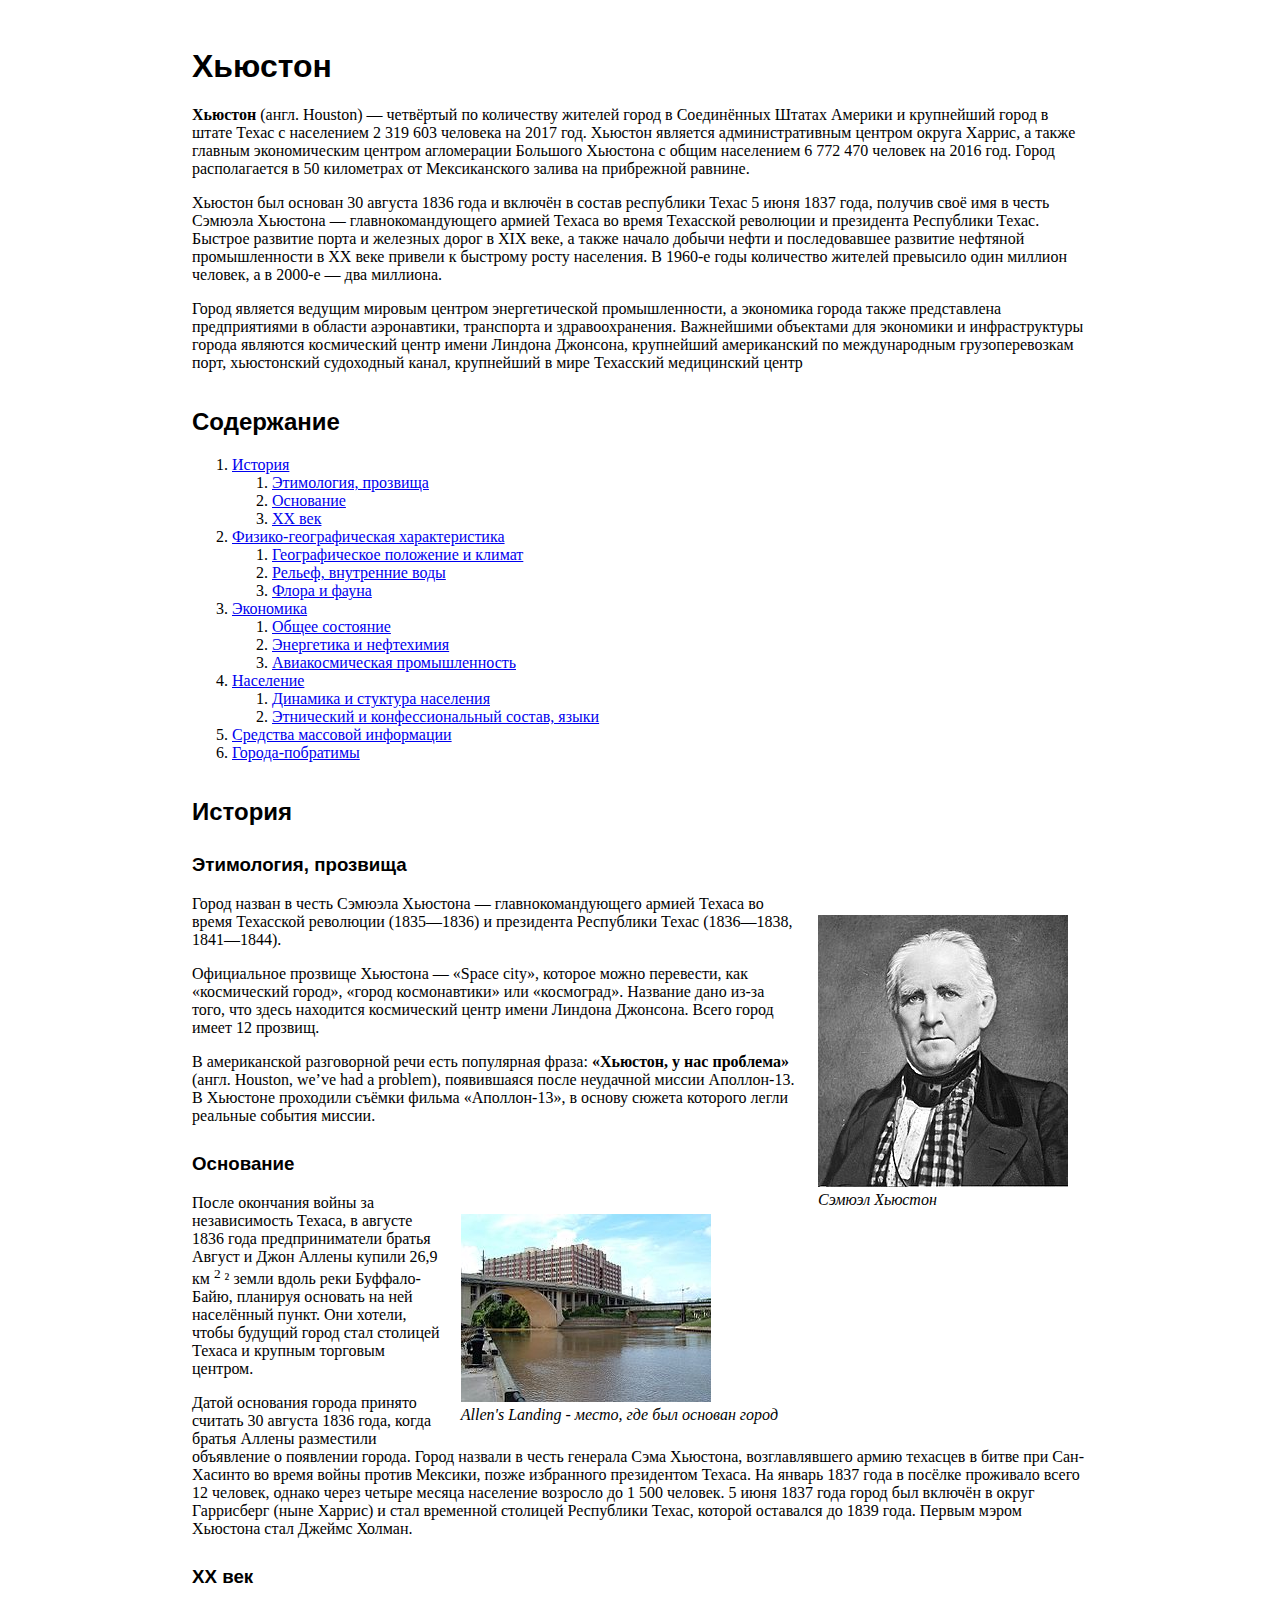
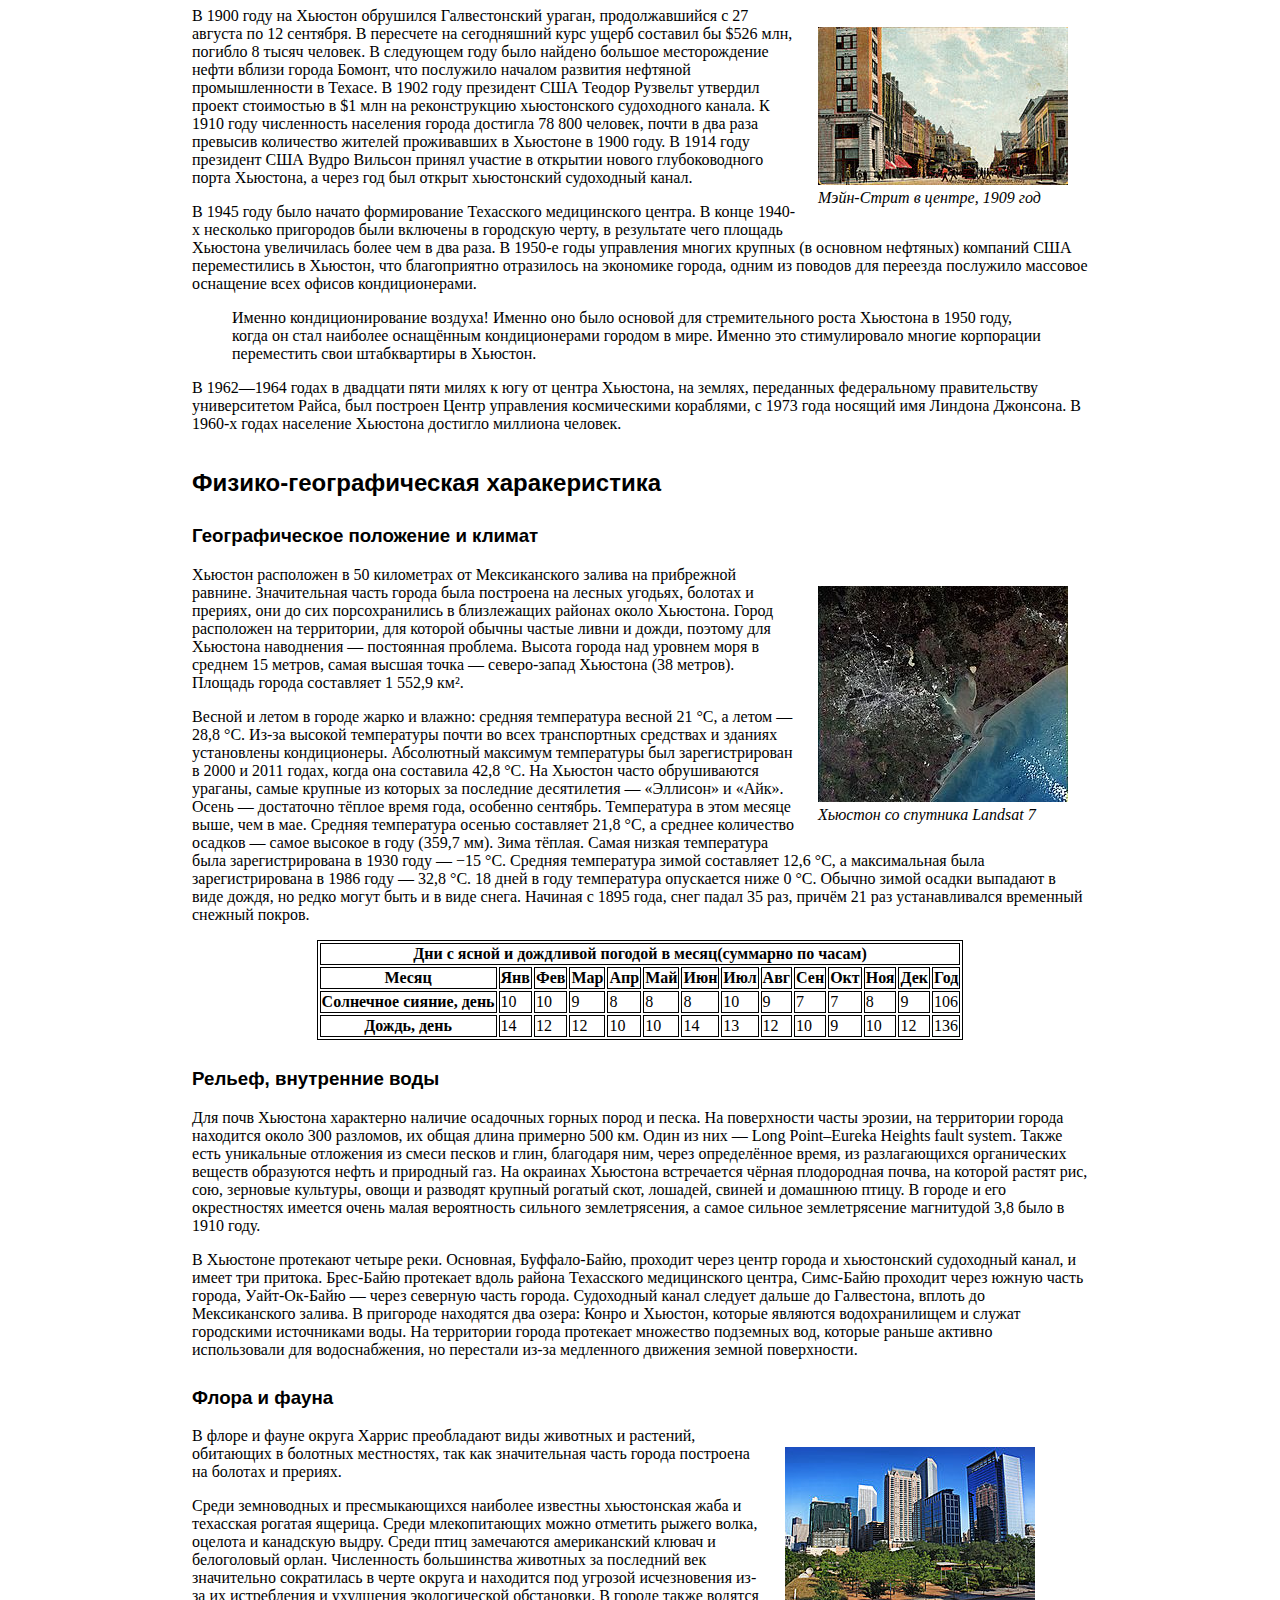
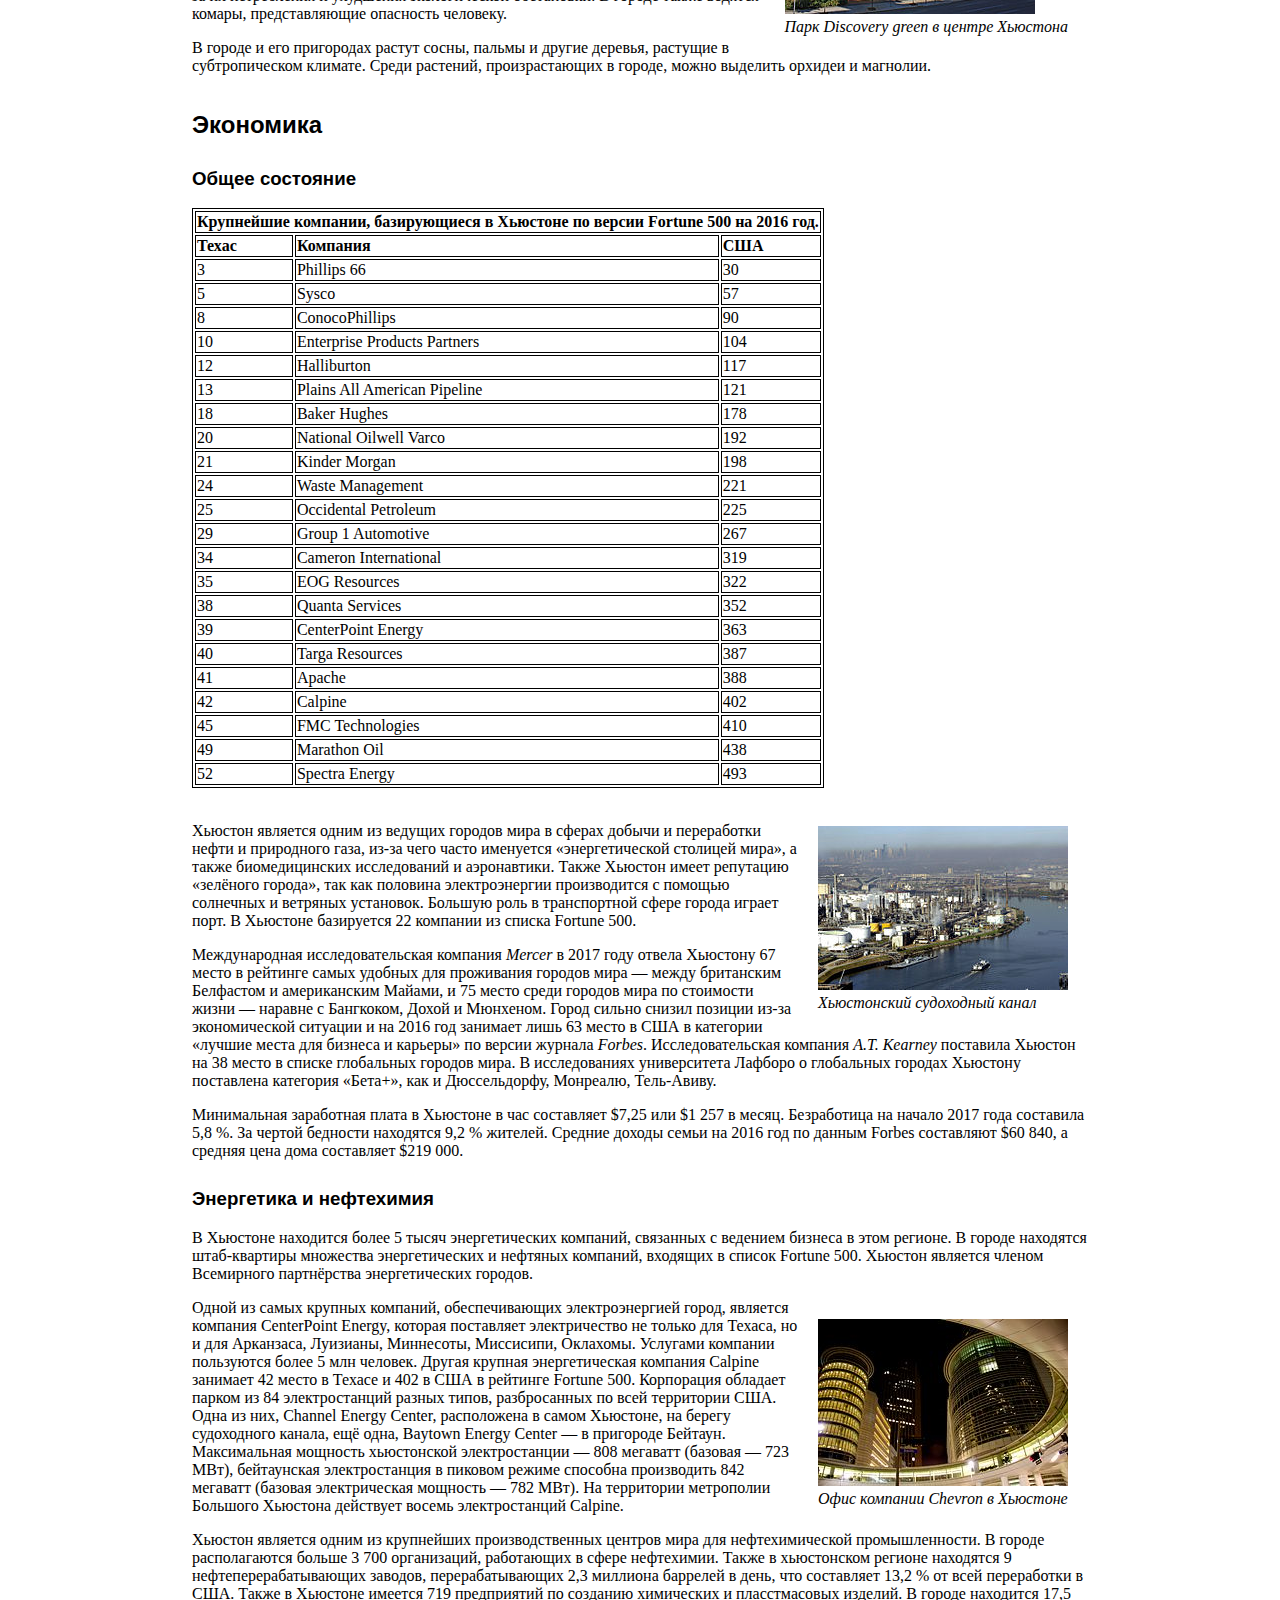
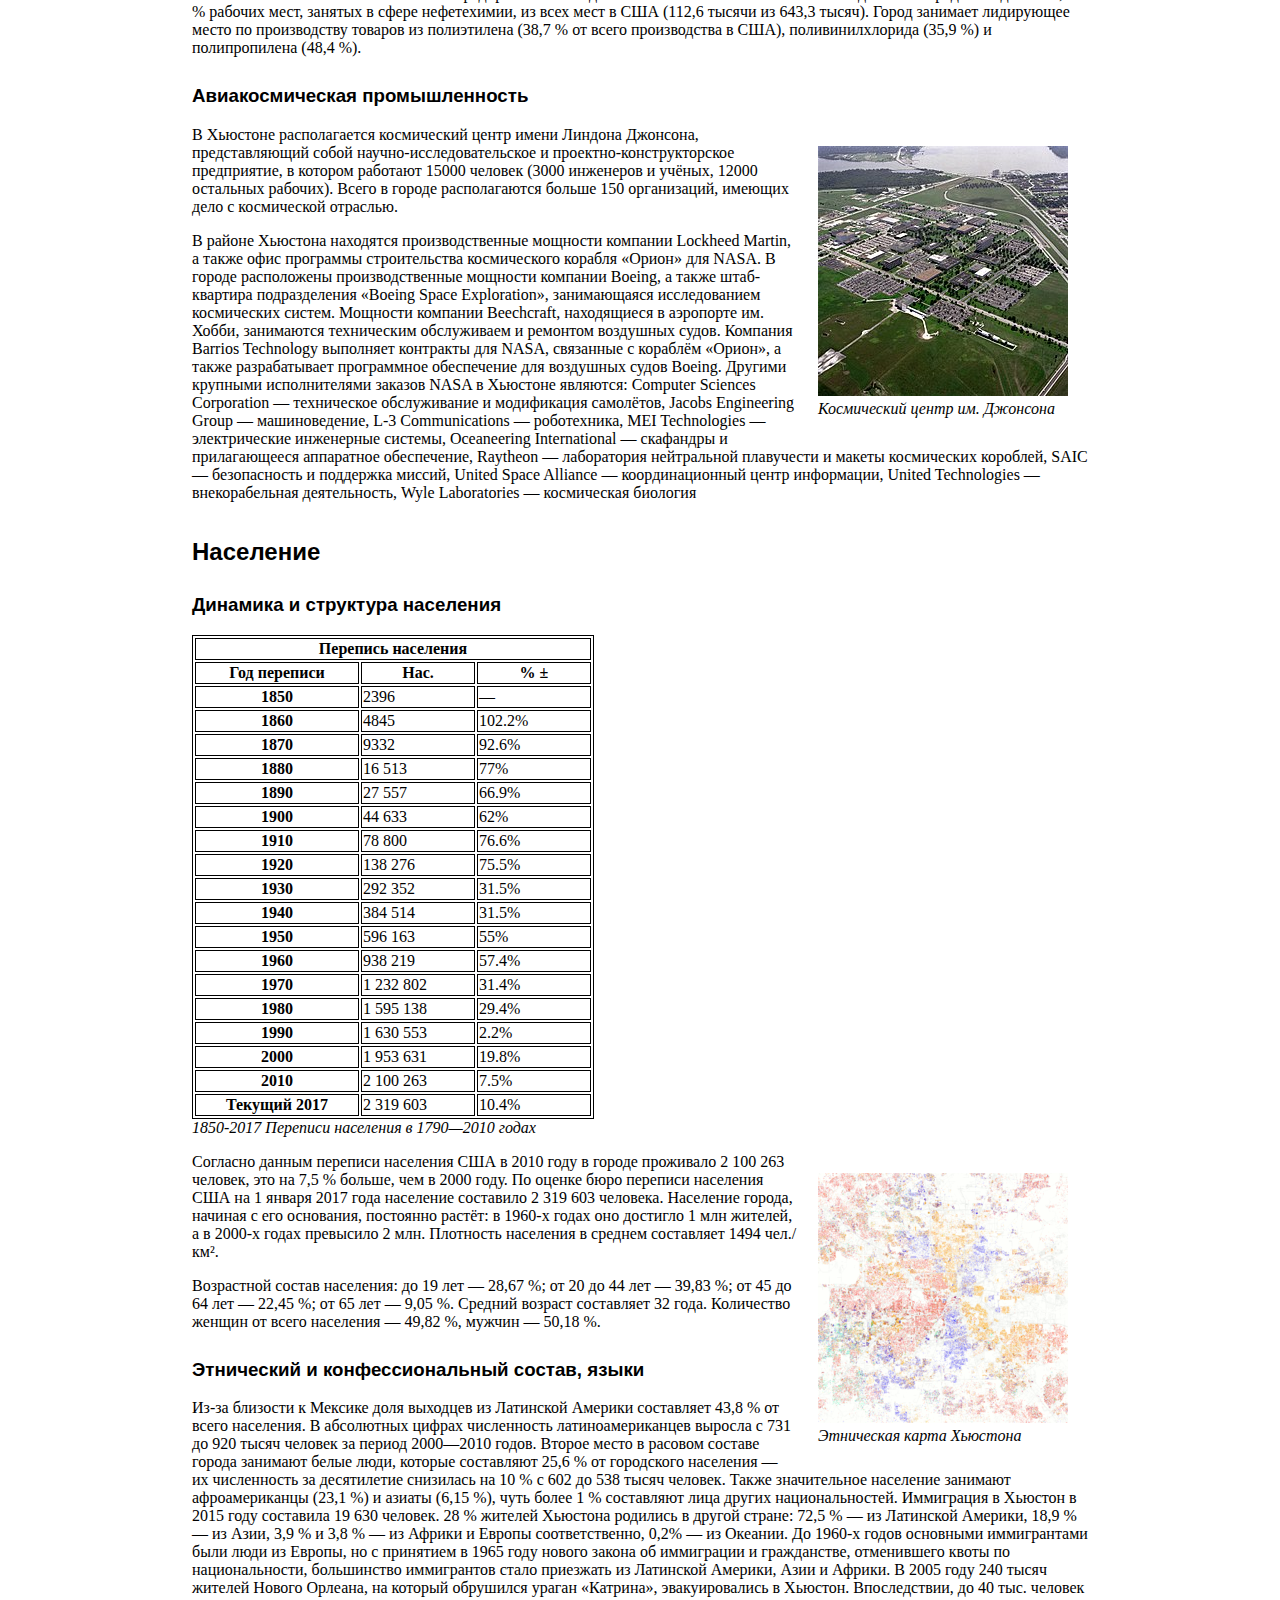
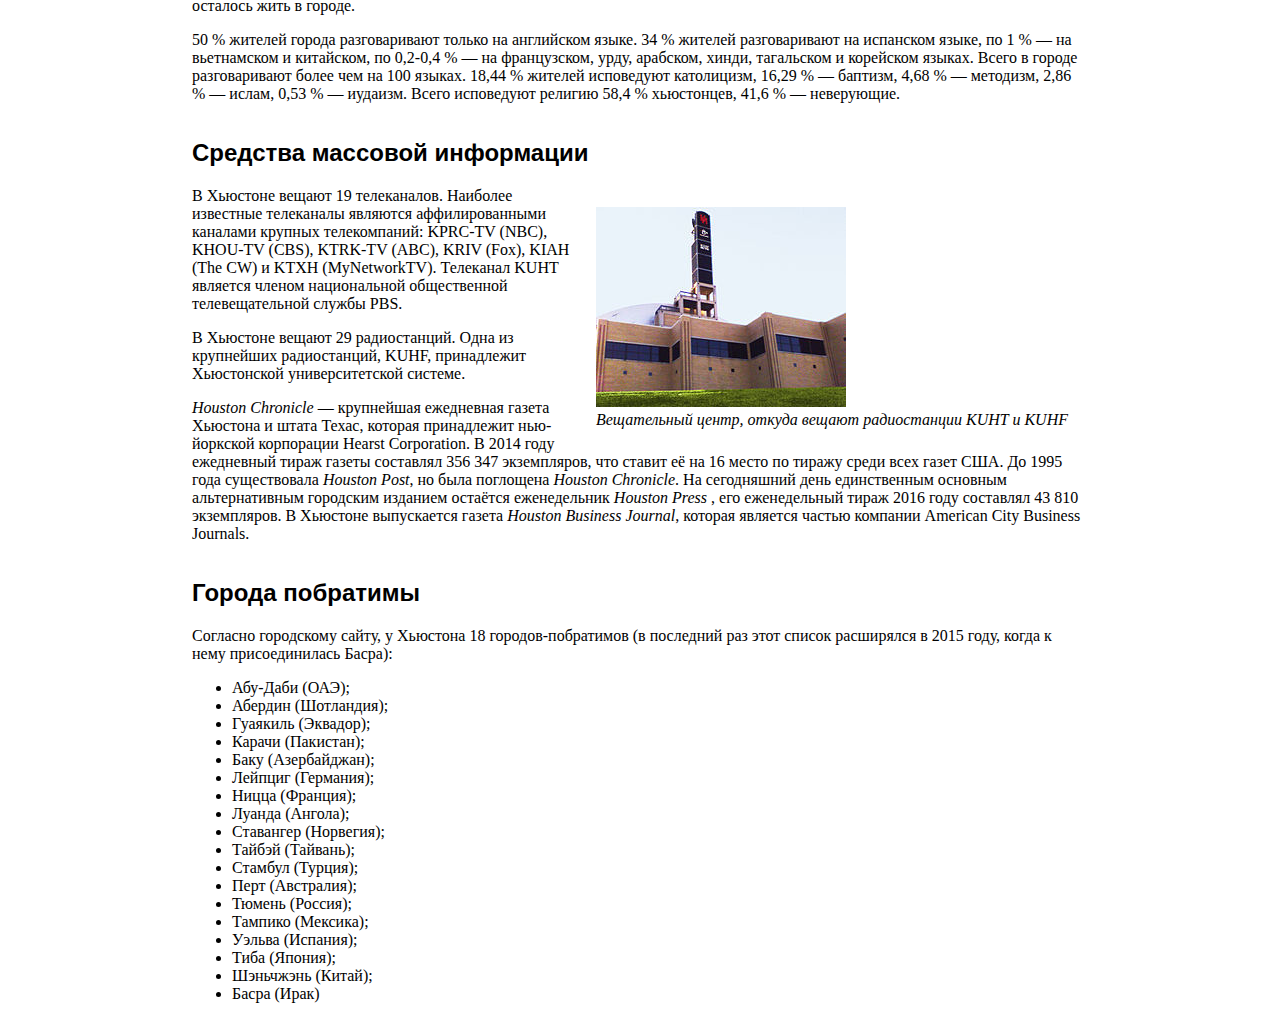
<file: STR2/index.html>
<!DOCTYPE html>
<html lang="ru">
  <head>
    <meta charset="UTF-8" />
    <title>1_ДЗ_Хьюстон</title>
    <link rel="stylesheet" href="style.css">
  </head>
  <body>
    <h1>Хьюстон</h1>
    <div>
      <p>
        <b>Хьюстон</b>
        (англ. Houston) — четвёртый по количеству жителей город в Соединённых
        Штатах Америки и крупнейший город в штате Техас с населением 2 319 603
        человека на 2017 год. Хьюстон является административным центром округа
        Харрис, а также главным экономическим центром агломерации Большого
        Хьюстона с общим населением 6 772 470 человек на 2016 год. Город
        располагается в 50 километрах от Мексиканского залива на прибрежной
        равнине.
      </p>
      <p>
        Хьюстон был основан 30 августа 1836 года и включён в состав республики
        Техас 5 июня 1837 года, получив своё имя в честь Сэмюэла Хьюстона —
        главнокомандующего армией Техаса во время Техасской революции и
        президента Республики Техас. Быстрое развитие порта и железных дорог в
        XIX веке, а также начало добычи нефти и последовавшее развитие нефтяной
        промышленности в XX веке привели к быстрому росту населения. В 1960-е
        годы количество жителей превысило один миллион человек, а в 2000-е — два
        миллиона.
      </p>
      <p>
        Город является ведущим мировым центром энергетической промышленности, а
        экономика города также представлена предприятиями в области аэронавтики,
        транспорта и здравоохранения. Важнейшими объектами для экономики и
        инфраструктуры города являются космический центр имени Линдона Джонсона,
        крупнейший американский по международным грузоперевозкам порт,
        хьюстонский судоходный канал, крупнейший в мире Техасский медицинский
        центр
      </p>
    </div>
    <div>
      <h2>Содержание</h2>
      <ol>
        <li><a href="#istoriya">История</a></li>
        <ol>
          <li><a href="#etimologiya">Этимология, прозвища</a></li>
          <li><a href="#osnovanie">Основание</a></li>
          <li><a href="#20vek">ХХ век</a></li>
        </ol>
        <li>
          <a href="#fizgeogrharakt">Физико-географическая характеристика</a>
        </li>
        <ol>
          <li>
            <a href="#geogrpolklimat">Географическое положение и климат</a>
          </li>
          <li><a href="#relvnutrvody">Рельеф, внутренние воды</a></li>
          <li><a href="#florafauna">Флора и фауна</a></li>
        </ol>
        <li><a href="#ekonomica">Экономика</a></li>
        <ol>
          <li><a href="#obsheesost">Общее состояние</a></li>
          <li><a href="#energneftehim">Энергетика и нефтехимия</a></li>
          <li><a href="#aviaprom">Авиакосмическая промышленность</a></li>
        </ol>
        <li><a href="#naselenie">Население</a></li>
        <ol>
          <li><a href="#dinamikastruktura">Динамика и стуктура населения</a></li>
          <li><a href="#etnichkonfess">Этнический и конфессиональный состав, языки</a></li>
        </ol>
        <li><a href="#smi">Средства массовой информации</a></li>
        <li><a href="#brothercity">Города-побратимы</a></li>
      </ol>
    </div>
    <div>
      <h2 id="istoriya">История</h2>
      <h3 id="etimologiya">Этимология, прозвища</h3>
      <p class="ris">
        <img
          src="images/Sam_Houston_portrait.jpg"
          alt="Портрет Сэмюэла Хьюстона"
        />
        <br />
        <span class="fig">Сэмюэл Хьюстон</span> 
      </p>
      <p>
        Город назван в честь Сэмюэла Хьюстона — главнокомандующего армией Техаса
        во время Техасской революции (1835—1836) и президента Республики Техас
        (1836—1838, 1841—1844).
      </p>
      <p>
        Официальное прозвище Хьюстона — «Space city», которое можно перевести,
        как «космический город», «город космонавтики» или «космоград». Название
        дано из-за того, что здесь находится космический центр имени Линдона
        Джонсона. Всего город имеет 12 прозвищ.
      </p>
      <p>
        В американской разговорной речи есть популярная фраза:
        <b>«Хьюстон, у нас проблема»</b>
        (англ. Houston, we’ve had a problem), появившаяся после неудачной миссии
        Аполлон-13. В Хьюстоне проходили съёмки фильма «Аполлон-13», в основу
        сюжета которого легли реальные события миссии.
      </p>
    </div>
    <div>
      <h3 id="osnovanie">Основание</h3>
      <p class="ris">
        <img
          src="images/Allen's_Landing_Houston_bayou_view.jpg"
          alt="Картинка места, где был основан город"/>
        <br />
        <span class="fig">Allen's Landing - место, где был основан город
        </span>
      </p>
      <p>
        После окончания войны за независимость Техаса, в августе 1836 года
        предприниматели братья Август и Джон Аллены купили 26,9 км
        <sup>2</sup>
        ² земли вдоль реки Буффало-Байю, планируя основать на ней населённый
        пункт. Они хотели, чтобы будущий город стал столицей Техаса и крупным
        торговым центром.
      </p>
      <p>
        Датой основания города принято считать 30 августа 1836 года, когда
        братья Аллены разместили объявление о появлении города. Город назвали в
        честь генерала Сэма Хьюстона, возглавлявшего армию техасцев в битве при
        Сан-Хасинто во время войны против Мексики, позже избранного президентом
        Техаса. На январь 1837 года в посёлке проживало всего 12 человек, однако
        через четыре месяца население возросло до 1 500 человек. 5 июня 1837
        года город был включён в округ Гаррисберг (ныне Харрис) и стал временной
        столицей Республики Техас, которой оставался до 1839 года. Первым мэром
        Хьюстона стал Джеймс Холман.
      </p>
    </div>
    <div>
      <h3 id="20vek">ХХ век</h3>
      <p class="ris">
        <img
          src="images/Main_Street_looking_south_Houston_Texas_(1908).jpg"
          alt="Фото Мэйн-Стрит, 1908 год"
        />
        <br />
        <span class="fig">Мэйн-Стрит в центре, 1909 год
        </span>
      </p>
      <p>
        В 1900 году на Хьюстон обрушился Галвестонский ураган, продолжавшийся с
        27 августа по 12 сентября. В пересчете на сегодняшний курс ущерб
        составил бы $526 млн, погибло 8 тысяч человек. В следующем году было
        найдено большое месторождение нефти вблизи города Бомонт, что послужило
        началом развития нефтяной промышленности в Техасе. В 1902 году президент
        США Теодор Рузвельт утвердил проект стоимостью в $1 млн на реконструкцию
        хьюстонского судоходного канала. К 1910 году численность населения
        города достигла 78 800 человек, почти в два раза превысив количество
        жителей проживавших в Хьюстоне в 1900 году. В 1914 году президент США
        Вудро Вильсон принял участие в открытии нового глубоководного порта
        Хьюстона, а через год был открыт хьюстонский судоходный канал.
      </p>
      <p>
        В 1945 году было начато формирование Техасского медицинского центра. В
        конце 1940-х несколько пригородов были включены в городскую черту, в
        результате чего площадь Хьюстона увеличилась более чем в два раза. В
        1950-е годы управления многих крупных (в основном нефтяных) компаний США
        переместились в Хьюстон, что благоприятно отразилось на экономике
        города, одним из поводов для переезда послужило массовое оснащение всех
        офисов кондиционерами.
      </p>
      <blockquote>
        Именно кондиционирование воздуха! Именно оно было основой для
        стремительного роста Хьюстона в 1950 году, когда он стал наиболее
        оснащённым кондиционерами городом в мире. Именно это стимулировало
        многие корпорации переместить свои штабквартиры в Хьюстон.
      </blockquote>
      <p>
        В 1962—1964 годах в двадцати пяти милях к югу от центра Хьюстона, на
        землях, переданных федеральному правительству университетом Райса, был
        построен Центр управления космическими кораблями, с 1973 года носящий
        имя Линдона Джонсона. В 1960-х годах население Хьюстона достигло
        миллиона человек.
      </p>
    </div>
    <div>
      <h2 id="fizgeogrharakt">Физико-географическая харакеристика</h2>
      <h3 id="geogrpolklimat">Географическое положение и климат</h3>
      <p class="ris">
        <img
          src="images/Large_Houston_Landsat.jpg"
          alt="Фото Хьюстона со спутника">
        <br>
        <span class="fig">Хьюстон со спутника Landsat 7</span>
      </p>
      <p>
        Хьюстон расположен в 50 километрах от Мексиканского залива на прибрежной
        равнине. Значительная часть города была построена на лесных угодьях,
        болотах и прериях, они до сих порсохранились в близлежащих районах около
        Хьюстона. Город расположен на территории, для которой обычны частые
        ливни и дожди, поэтому для Хьюстона наводнения — постоянная проблема.
        Высота города над уровнем моря в среднем 15 метров, самая высшая точка —
        северо-запад Хьюстона (38 метров). Площадь города составляет 1 552,9
        км².
      </p>
      <p>
        Весной и летом в городе жарко и влажно: средняя температура весной
        21 °C, а летом — 28,8 °C. Из-за высокой температуры почти во всех
        транспортных средствах и зданиях установлены кондиционеры. Абсолютный
        максимум температуры был зарегистрирован в 2000 и 2011 годах, когда она
        составила 42,8 °C. На Хьюстон часто обрушиваются ураганы, самые крупные
        из которых за последние десятилетия — «Эллисон» и «Айк». Осень —
        достаточно тёплое время года, особенно сентябрь. Температура в этом
        месяце выше, чем в мае. Средняя температура осенью составляет 21,8 °C, а
        среднее количество осадков — самое высокое в году (359,7 мм). Зима
        тёплая. Самая низкая температура была зарегистрирована в 1930 году — −15
        °C. Средняя температура зимой составляет 12,6 °C, а максимальная была
        зарегистрирована в 1986 году — 32,8 °C. 18 дней в году температура
        опускается ниже 0 °C. Обычно зимой осадки выпадают в виде дождя, но
        редко могут быть и в виде снега. Начиная с 1895 года, снег падал 35 раз,
        причём 21 раз устанавливался временный снежный покров.
      </p>
      
        <table align="center">
          <thead>
            <tr>
              <td colspan="14" align="center">
            <b>Дни с ясной и дождливой погодой в месяц(суммарно по часам)
              </b>
              </td>
          </tr>
          </thead>
        <tr>
          <th>Месяц</th>
          <th>Янв</th>
          <th>Фев</th>
          <th>Мар</th>
          <th>Апр</th>
          <th>Май</th>
          <th>Июн</th>
          <th>Июл</th>
          <th>Авг</th>
          <th>Сен</th>
          <th>Окт</th>
          <th>Ноя</th>
          <th>Дек</th>
          <th>Год</th>
        </tr>
      <tbody>
        <tr>
          <td align="center"><b>Солнечное сияние, день</b></td>
          <td>10</td>
          <td>10</td>
          <td>9</td>
          <td>8</td>
          <td>8</td>
          <td>8</td>
          <td>10</td>
          <td>9</td>
          <td>7</td>
          <td>7</td>
          <td>8</td>
          <td>9</td>
          <td>106</td>
        </tr>
        <tr>
          <td align="center"><b>Дождь, день</b></td>
          <td>14</td>
          <td>12</td>
          <td>12</td>
          <td>10</td>
          <td>10</td>
          <td>14</td>
          <td>13</td>
          <td>12</td>
          <td>10</td>
          <td>9</td>
          <td>10</td>
          <td>12</td>
          <td>136</td>
        </tr>
      </tbody>
      </table>
      </div>
      <div>
      <h3 id="relvnutrvody">Рельеф, внутренние воды</h3>
      <p>
      Для почв Хьюстона характерно наличие осадочных горных пород и песка. На поверхности часты
      эрозии, на территории города находится около 300 разломов, их общая длина примерно 500 км. Один
      из них — Long Point–Eureka Heights fault system. Также есть уникальные отложения из смеси песков и
      глин, благодаря ним, через определённое время, из разлагающихся органических веществ образуются
      нефть и природный газ. На окраинах Хьюстона встречается чёрная плодородная почва, на которой 
      растят рис, сою, зерновые культуры, овощи и разводят крупный рогатый скот, лошадей, свиней и
      домашнюю птицу. В городе и его окрестностях имеется очень малая вероятность сильного
      землетрясения, а самое сильное землетрясение магнитудой 3,8 было в 1910 году.
      </p>
      <p>
        В Хьюстоне протекают четыре реки. Основная, Буффало-Байю, проходит через центр города и
        хьюстонский судоходный канал, и имеет три притока. Брес-Байю протекает вдоль района Техасского
        медицинского центра, Симс-Байю проходит через южную часть города, Уайт-Ок-Байю — через
        северную часть города. Судоходный канал следует дальше до Галвестона, вплоть до Мексиканского
        залива. В пригороде находятся два озера: Конро и Хьюстон, которые являются водохранилищем и
        служат городскими источниками воды. На территории города протекает множество подземных вод,
        которые раньше активно использовали для водоснабжения, но перестали из-за медленного движения
        земной поверхности.
      </p>
    </div>
    <div>
      <h3 id="florafauna">Флора и фауна</h3>
    <p class="ris">
      <img src="images/Discovery_green.jpg"
      alt="Фото парка Discovery green">
      <br>
      <span class="fig">Парк Discovery green в центре Хьюстона</span>
    </p>
    <p>
    В флоре и фауне округа Харрис преобладают виды животных и растений, обитающих в болотных
    местностях, так как значительная часть города построена на болотах и прериях.
    </p>
    <p>
    Среди земноводных и пресмыкающихся наиболее известны хьюстонская жаба и техасская рогатая
    ящерица. Среди млекопитающих можно отметить рыжего волка, оцелота и канадскую выдру. Среди
    птиц замечаются американский клювач и белоголовый орлан. Численность большинства животных за
    последний век значительно сократилась в черте округа и находится под угрозой исчезновения из-за
    их истребления и ухудшения экологической обстановки. В городе также водятся комары,
    представляющие опасность человеку.
    </p>
    <p>
    В городе и его пригородах растут сосны, пальмы и другие деревья, растущие в субтропическом
     климате. Среди растений, произрастающих в городе, можно выделить орхидеи и магнолии.
    </p>
  </div>
  <div>
  <h2 id="ekonomica">Экономика</h2>
  <h3 id="obsheesost">Общее состояние</h3>
  
    <table>
      <thead>
        <tr>
          <td colspan="3"><b>Крупнейшие компании, базирующиеся в Хьюстоне по версии Fortune 500 на 2016 год.</b></td>
        </tr>
      </thead>
      <tbody>
        <tr>
          <td><b>Техас</b></td>
          <td><b>Компания</b></td>
          <td><b>США</b></td>
        </tr>
        <tr>
          <td>3</td>
          <td>Phillips 66</td>
          <td>30</td>
        </tr>
        <tr>
          <td>5</td>
          <td>Sysco</td>
          <td>57</td>
        </tr>
        <tr>
          <td>8</td>
          <td>ConocoPhillips</td>
          <td>90</td>
        </tr>
        <tr>
          <td>10</td>
          <td>Enterprise Products Partners</td>
          <td>104</td>
        </tr>
        <tr>
          <td>12</td>
          <td>Halliburton</td>
          <td>117</td>
        </tr>
        <tr>
          <td>13</td>
          <td>Plains All American Pipeline</td>
          <td>121</td>
        </tr>
        <tr>
          <td>18</td>
          <td>Baker Hughes</td>
          <td>178</td>
        </tr>
        <tr>
          <td>20</td>
          <td>National Oilwell Varco</td>
          <td>192</td>
        </tr>
        <tr>
          <td>21</td>
          <td>Kinder Morgan</td>
          <td>198</td>
        </tr>
        <tr>
          <td>24</td>
          <td>Waste Management</td>
          <td>221</td>
        </tr>
        <tr>
          <td>25</td>
          <td>Occidental Petroleum</td>
          <td>225</td>
        </tr>
        <tr>
          <td>29</td>
          <td>Group 1 Automotive</td>
          <td>267</td>
        </tr>
        <tr>
          <td>34</td>
          <td>Cameron International</td>
          <td>319</td>
        </tr>
        <tr>
          <td>35</td>
          <td>EOG Resources</td>
          <td>322</td>
        </tr>
        <tr>
          <td>38</td>
          <td>Quanta Services</td>
          <td>352</td>
        </tr>
        <tr>
          <td>39</td>
          <td>CenterPoint Energy</td>
          <td>363</td>
        </tr>
        <tr>
          <td>40</td>
          <td>Targa Resources</td>
          <td>387</td>
        </tr>
        <tr>
          <td>41</td>
          <td>Apache</td>
          <td>388</td>
        </tr>
        <tr>
          <td>42</td>
          <td>Calpine</td>
          <td>402</td>
        </tr>
        <tr>
          <td>45</td>
          <td>FMC Technologies</td>
          <td>410</td>
        </tr>
        <tr>
          <td>49</td>
          <td>Marathon Oil</td>
          <td>438</td>
        </tr>
        <tr>
          <td>52</td>
          <td>Spectra Energy</td>
          <td>493</td>
        </tr>
      </tbody>
      </table>
      <br>
      <p class="ris">
      <img src="images/Houston_Ship_Channel.jpg" alt="Фото Хьюстонского судоходного канала">
      <br>
      <span class="fig">Хьюстонский судоходный канал</span>
      </p>
    <p>
      Хьюстон является одним из ведущих городов мира в сферах добычи и 
      переработки нефти и природного газа, из-за чего часто именуется 
      «энергетической столицей мира», а также биомедицинских исследований 
      и аэронавтики. Также Хьюстон имеет репутацию «зелёного города»,
      так как половина электроэнергии производится с помощью солнечных и 
      ветряных установок. Большую роль в транспортной сфере города играет 
      порт. В Хьюстоне базируется 22 компании из списка Fortune 500.
    </p>
    <p>
      Международная исследовательская компания <i>Mercer</i> в 2017 году отвела 
      Хьюстону 67 место в рейтинге самых удобных для проживания городов мира
      — между британским Белфастом и американским Майами, и 75 место среди 
      городов мира по стоимости жизни — наравне с Бангкоком, Дохой и 
      Мюнхеном. Город сильно снизил позиции из-за экономической ситуации и 
      на 2016 год занимает лишь 63 место в США в категории «лучшие места для 
      бизнеса и карьеры» по версии журнала <i>Forbes</i>. Исследовательская 
      компания <i>A.T. Kearney</i> поставила Хьюстон на 38 место в списке глобальных
      городов мира. В исследованиях университета Лафборо о глобальных 
      городах Хьюстону поставлена категория «Бета+», как и Дюссельдорфу, 
      Монреалю, Тель-Авиву.
    </p>
    <p>
      Минимальная заработная плата в Хьюстоне в час составляет $7,25 или 
      $1 257 в месяц. Безработица на начало 2017 года составила 5,8 %. За 
      чертой бедности находятся 9,2 % жителей. Средние доходы семьи на 2016 
      год по данным Forbes составляют $60 840, а средняя цена дома составляет 
      $219 000.
    </p>
   </div>
   <div>
     <h3 id="energneftehim">Энергетика и нефтехимия</h3>
     <p>
      В Хьюстоне находится более 5 тысяч энергетических компаний, связанных с 
      ведением бизнеса в этом регионе. В городе находятся штаб-квартиры 
      множества энергетических и нефтяных компаний, входящих в список 
      Fortune 500. Хьюстон является членом Всемирного партнёрства 
      энергетических городов.
     </p>
     <p class="ris">
       <img src="images/Enron_Complex.jpg" alt="Фото офиса компании Chevrilet в Хьюстоне">
       <br>
       <span class="fig">Офис компании Chevron в Хьюстоне</span>
     </p>
     <p>
      Одной из самых крупных компаний, обеспечивающих электроэнергией город, 
      является компания CenterPoint Energy, которая поставляет электричество 
      не только для Техаса, но и для Арканзаса, Луизианы, Миннесоты, 
      Миссисипи, Оклахомы. Услугами компании пользуются более 5 млн человек.
      Другая крупная энергетическая компания Calpine занимает 42 место в 
      Техасе и 402 в США в рейтинге Fortune 500. Корпорация обладает парком 
      из 84 электростанций разных типов, разбросанных по всей территории США.
      Одна из них, Channel Energy Center, расположена в самом Хьюстоне, на 
      берегу судоходного канала, ещё одна, Baytown Energy Center — в пригороде 
      Бейтаун. Максимальная мощность хьюстонской электростанции — 808 мегаватт
      (базовая — 723 МВт), бейтаунская электростанция в пиковом режиме 
      способна производить 842 мегаватт (базовая электрическая мощность — 782 
      МВт). На территории метрополии Большого Хьюстона действует восемь
      электростанций Calpine.
    </p>
    <p>
      Хьюстон является одним из крупнейших производственных центров мира для 
      нефтехимической промышленности. В городе располагаются больше 3 700 
      организаций, работающих в сфере нефтехимии. Также в хьюстонском регионе 
      находятся 9 нефтеперерабатывающих заводов, перерабатывающих 2,3 миллиона 
      баррелей в день, что составляет 13,2 % от всей переработки в США.
      Также в Хьюстоне имеется 719 предприятий по созданию химических и 
      пласстмасовых изделий. В городе находится 17,5 % рабочих мест, занятых в 
      сфере нефетехимии, из всех мест в США (112,6 тысячи из 643,3 тысяч). 
      Город занимает лидирующее место по производству товаров из полиэтилена 
      (38,7 % от всего производства в США), поливинилхлорида (35,9 %) и 
      полипропилена (48,4 %).
    </p>   
    </div>
    <div>
      <h3 id="aviaprom">Авиакосмическая промышленность</h3>
      <p class="ris">
        <img src="images/Aerial_View_of_the_Johnson_Space_Center.jpg" alt="Фото космического центра им. Джонсона">
        <br>
        <span class="fig">Космический центр им. Джонсона</span>
      </p>
      <p>
        В Хьюстоне располагается космический центр имени Линдона Джонсона, 
        представляющий собой научно-исследовательское и проектно-конструкторское 
        предприятие, в котором работают 15000 человек (3000 инженеров и учёных, 
        12000 остальных рабочих). Всего в городе располагаются больше 150 
        организаций, имеющих дело с космической отраслью.
      </p> 
      <p>В районе Хьюстона находятся производственные мощности компании Lockheed 
        Martin, а также офис программы строительства космического корабля «Орион» 
        для NASA. В городе расположены производственные мощности компании Boeing, 
        а также штаб-квартира подразделения «Boeing Space Exploration», занимающаяся 
        исследованием космических систем. Мощности компании Beechcraft, находящиеся
        в аэропорте им. Хобби, занимаются техническим обслуживаем и ремонтом 
        воздушных судов. Компания Barrios Technology выполняет контракты для NASA, связанные 
        с кораблём «Орион», а также разрабатывает программное обеспечение для 
        воздушных судов Boeing. Другими крупными исполнителями заказов NASA в 
        Хьюстоне являются: Computer Sciences Corporation — техническое обслуживание 
        и модификация самолётов, Jacobs Engineering Group — машиноведение, L-3 
        Communications — роботехника, MEI Technologies — электрические инженерные 
        системы, Oceaneering International — скафандры и прилагающееся аппаратное 
        обеспечение, Raytheon — лаборатория нейтральной плавучести и макеты 
        космических короблей, SAIC — безопасность и поддержка миссий, United 
        Space Alliance — координационный центр информации, United Technologies 
        — внекорабельная деятельность, Wyle Laboratories — космическая биология
      </p>
    </div>
    <div>
      <h2 id="naselenie">Население</h2>
      <h3 id="dinamikastruktura">Динамика и структура населения</h3>
      <p>
      <table class="perepis">
        <thead>
          <tr>
           <th colspan="3">Перепись населения</th>
        </tr> 
        </thead>
          <tr>
            <th width="160">Год переписи</th>
            <th width="110">Нас.</th>
            <th width="110">% &#177;</th>
          </tr>
         <tbody >
          <tr>
            <td align="center"><b>1850</b></td>
            <td>2396</td>
            <td>&#8212;</td>
          </tr>
          <tr>
            <td align="center"><b>1860</b></td>
            <td>4845</td>
            <td>102.2%</td>
          </tr>
          <tr>
            <td align="center"><b>1870</b></td>
            <td>9332</td>
            <td>92.6%</td>
          </tr>
          <tr>
            <td align="center"><b>1880</b></td>
            <td>16 513</td>
            <td>77%</td>
          </tr>
          <tr>
            <td align="center"><b>1890</b></td>
            <td>27 557</td>
            <td>66.9%</td>
          </tr>
          <tr>
            <td align="center"><b>1900</b></td>
            <td>44 633</td>
            <td>62%</td>
          </tr>
          <tr>
            <td align="center"><b>1910</b></td>
            <td>78 800</td>
            <td>76.6%</td>
          </tr>
          <tr>
            <td align="center"><b>1920</b></td>
            <td>138 276</td>
            <td>75.5%</td>
          </tr>
          <tr>
            <td align="center"><b>1930</b></td>
            <td>292 352</td>
            <td>31.5%</td>
          </tr>
          <tr>
            <td align="center"><b>1940</b></td>
            <td>384 514</td>
            <td>31.5%</td>
          </tr>
          <tr>
            <td align="center"><b>1950</b></td>
            <td>596 163</td>
            <td>55%</td>
          </tr>
          <tr>
            <td align="center"><b>1960</b></td>
            <td>938 219</td>
            <td>57.4%</td>
          </tr>
          <tr>
            <td align="center"><b>1970</b></td>
            <td>1 232 802</td>
            <td>31.4%</td>
          </tr>
          <tr>
            <td align="center"><b>1980</b></td>
            <td>1 595 138</td>
            <td>29.4%</td>
          </tr>
          <tr>
            <td align="center"><b>1990</b></td>
            <td>1 630 553</td>
            <td>2.2%</td>
          </tr>
          <tr>
            <td align="center"><b>2000</b></td>
            <td>1 953 631</td>
            <td>19.8%</td>
          </tr>
          <tr>
            <td align="center"><b>2010</b></td>
            <td>2 100 263</td>
            <td>7.5%</td>
          </tr>
        </tbody>
        <tfoot>
          <tr>
            <td align="center"><b>Текущий 2017</b></td>
            <td>2 319 603</td>
            <td>10.4%</td>
          </tr>
        </tfoot>
        </table>
        <span class="fig">1850-2017 Переписи населения в 1790—2010 годах</span>
        </p>
      <p class="ris">
      <img src="images/Race_and_ethnicity_2010_Houston.png" 
            alt="Картинка этнической карты Хьюстона">
      <br>
      <span class="fig">Этническая карта Хьюстона</span>
      </p>
      <p>
        Согласно данным переписи населения США в 2010 году в городе проживало 
        2 100 263 человек, это на 7,5 % больше, чем в 2000 году. По оценке бюро 
        переписи населения США на 1 января 2017 года население составило 2 319 603 
        человека. Население города, начиная с его основания, постоянно растёт: в 
        1960-х годах оно достигло 1 млн жителей, а в 2000-х годах превысило 2 млн. 
        Плотность населения в среднем составляет 1494 чел./км².
      </p>
      <p>
        Возрастной состав населения: до 19 лет — 28,67 %; от 20 до 44 лет — 
        39,83 %; от 45 до 64 лет — 22,45 %; от 65 лет — 9,05 %. Средний возраст 
        составляет 32 года. Количество женщин от всего населения — 49,82 %, 
        мужчин — 50,18 %. 
      </p>    
    </div>
    <div>
      <h3 id="etnichkonfess">Этнический и конфессиональный состав, языки</h3>
      <p>
        Из-за близости к Мексике доля выходцев из Латинской Америки составляет 
        43,8 % от всего населения. В абсолютных цифрах численность латиноамериканцев 
        выросла с 731 до 920 тысяч человек за период 2000—2010 годов. Второе место 
        в расовом составе города занимают белые люди, которые составляют 25,6 % от 
        городского населения — их численность за десятилетие снизилась на 10 % с 
        602 до 538 тысяч человек. Также значительное население занимают афроамериканцы 
        (23,1 %) и азиаты (6,15 %), чуть более 1 % составляют лица других 
        национальностей. Иммиграция в Хьюстон в 2015 году составила 19 630 
        человек. 28 % жителей Хьюстона родились в другой стране: 72,5 % — из 
        Латинской Америки, 18,9 % — из Азии, 3,9 % и 3,8 % — из Африки и Европы 
        соответственно, 0,2% — из Океании. До 1960-х годов основными иммигрантами 
        были люди из Европы, но с принятием в 1965 году нового закона об 
        иммиграции и гражданстве, отменившего квоты по национальности, большинство 
        иммигрантов стало приезжать из Латинской Америки, Азии и Африки. В 2005 
        году 240 тысяч жителей Нового Орлеана, на который обрушился ураган «Катрина», 
        эвакуировались в Хьюстон. Впоследствии, до 40 тыс. человек осталось 
        жить в городе.
      </p>
      <p>
        50 % жителей города разговаривают только на английском языке. 34 % 
        жителей разговаривают на испанском языке, по 1 % — на вьетнамском и 
        китайском, по 0,2-0,4 % — на французском, урду, арабском, хинди, 
        тагальском и корейском языках. Всего в городе разговаривают более чем на 
        100 языках. 18,44 % жителей исповедуют католицизм, 16,29 % — баптизм, 
        4,68 % — методизм, 2,86 % — ислам, 0,53 % — иудаизм. Всего исповедуют 
        религию 58,4 % хьюстонцев, 41,6 % — неверующие.
      </p>
    </div>
    <div>
      <h2 id="smi">Средства массовой информации</h2>
      <p class="ris">
        <img src="images/Melcher_Center_for_Public_Broadcasting.jpg" 
        alt="Фото вещательного центра">
        <br>
        <span class="fig">Вещательный центр, откуда вещают радиостанции
           KUHT и KUHF
      </span>
    </p>
      <p>
        В Хьюстоне вещают 19 телеканалов. Наиболее известные телеканалы являются 
        аффилированными каналами крупных телекомпаний: KPRC-TV (NBC), KHOU-TV 
        (CBS), KTRK-TV (ABC), KRIV (Fox), KIAH (The CW) и KTXH (MyNetworkTV). 
        Телеканал KUHT является членом национальной общественной телевещательной 
        службы PBS.
      </p>
      <p>
        В Хьюстоне вещают 29 радиостанций. Одна из крупнейших радиостанций, KUHF, 
        принадлежит Хьюстонской университетской системе.
      </p>
      <p>
        <i>Houston Chronicle</i>  — крупнейшая ежедневная газета Хьюстона и штата 
        Техас, которая принадлежит нью-йоркской корпорации Hearst Corporation. В 
        2014 году ежедневный тираж газеты составлял 356 347 экземпляров, что ставит 
        её на 16 место по тиражу среди всех газет США. До 1995 года существовала 
        <i>Houston Post</i>, но была поглощена <i>Houston Chronicle</i>. На 
        сегодняшний день единственным основным альтернативным городским изданием 
        остаётся еженедельник <i>Houston Press</i> , его еженедельный тираж 
        2016 году составлял 43 810 экземпляров. В Хьюстоне выпускается газета
        <i>Houston Business Journal</i>, которая является частью компании 
        American City Business Journals.
      </p>
    </div>
    <div>
      <h2 id="brothercity">Города побратимы</h2>
      <p>
        Согласно городскому сайту, у Хьюстона 18 городов-побратимов (в 
        последний раз этот список расширялся в 2015 году, когда к нему 
        присоединилась Басра):
      </p>
      <ul>
        <li>Абу-Даби (ОАЭ);</li>
        <li>Абердин (Шотландия);</li>
        <li>Гуаякиль (Эквадор);</li>
        <li>Карачи (Пакистан);</li>
        <li>Баку (Азербайджан);</li>
        <li>Лейпциг (Германия);</li>
        <li>Ницца (Франция);</li>
        <li>Луанда (Ангола);</li>
        <li>Ставангер (Норвегия);</li>
        <li>Тайбэй (Тайвань);</li>
        <li>Стамбул (Турция);</li>
        <li>Перт (Австралия);</li>
        <li>Тюмень (Россия);</li>
        <li>Тампико (Мексика);</li>
        <li>Уэльва (Испания);</li>
        <li>Тиба (Япония);</li>
        <li>Шэньчжэнь (Китай);</li>
        <li>Басра (Ирак)        </li>
      </ul>
    </div>

  
  </body>
</html>
</file>
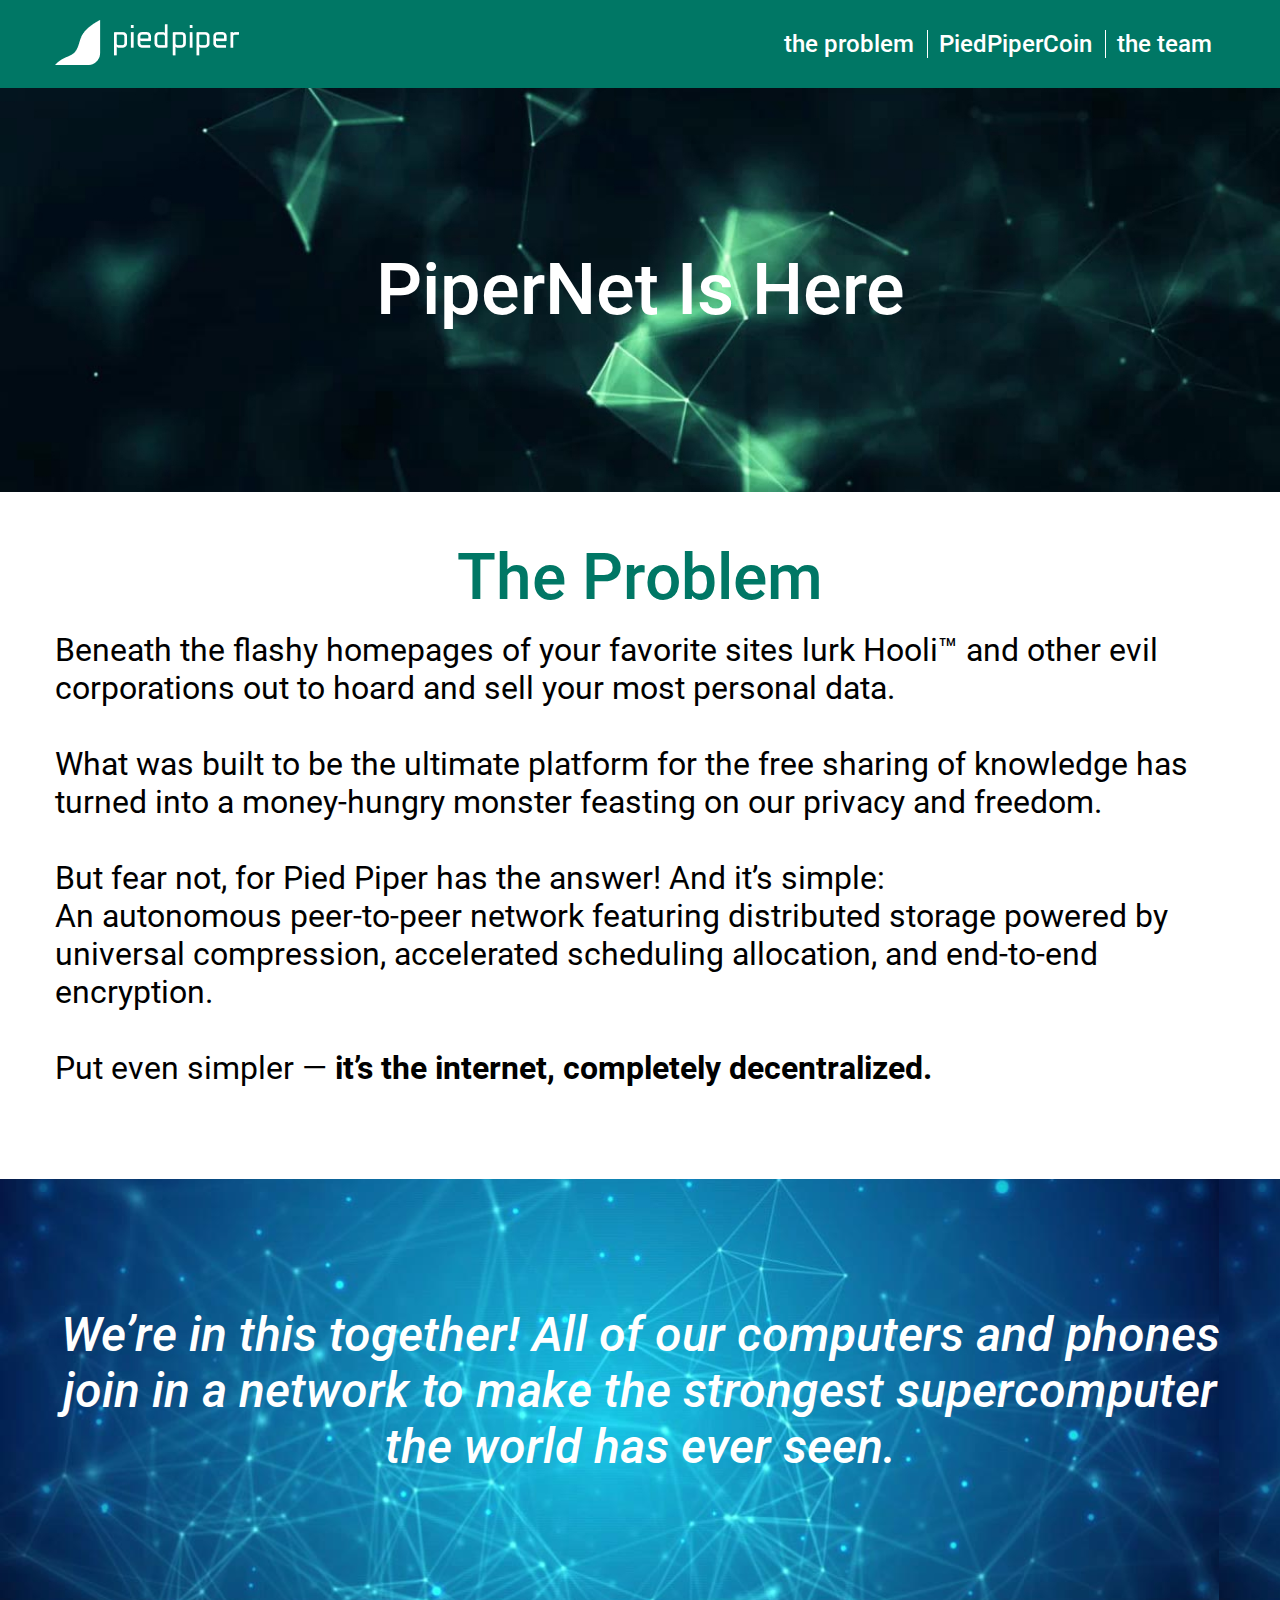
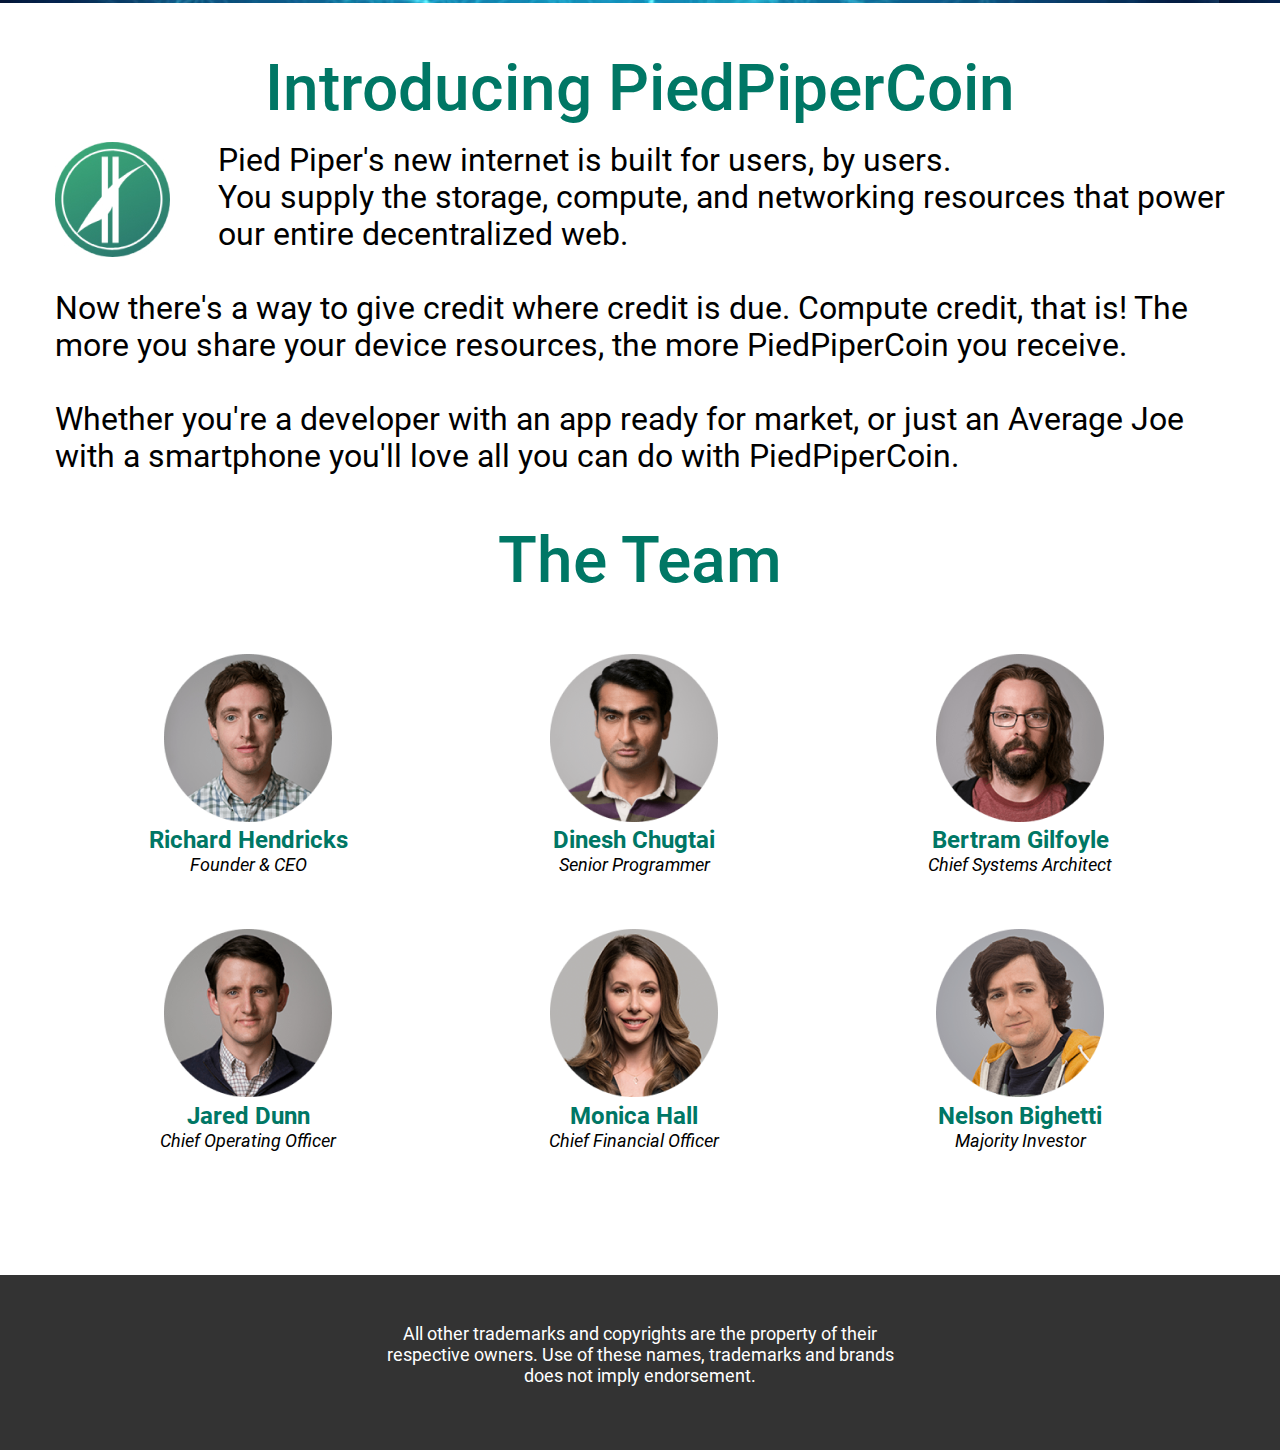
<file: STR3/index.html>
<!DOCTYPE html>
<html lang="en" id="uppage">
<head> 
    <meta charset="UTF-8">
    <meta http-equiv="X-UA-Compatible" content="IE=edge">
    <meta name="viewport" content="width=device-width, initial-scale=1.0">
    <title>DZ3_Landing</title>
    <link rel="stylesheet" href="style.css">
    <link rel="shortcut icon" href="./img/favicon.ico" type="image/x-icon">
</head>
<body >
    <div class="header_site" >
        <div class="wrapper" >
           <div id="startpage">
               <div class="logo">
                    <a href="#uppage"><img src="./img/Logo1x.png" alt="Logo"></a>
                </div>
                <nav class="menu_header">
                    <div class="menu_link">
                         <a class="menu_item" href="#zagl_problem">the problem</a>
                         <a class="menu_item" href="#ppc">PiedPiperCoin</a>
                         <a class="menu_item" href="#theteam">the team</a>
                    </div>
                </nav>      
            </div>
        </div>
    </div>
   <main>
    <section class="fonhead">
        <div class="wrapper">
            <div class="fonhead_message">
                PiperNet Is Here
            </div>
        </div>
    </section>       
    <section class="wrapper">
        <div id="zagl_problem">
            The Problem
        </div>
        <div class="massage_theproblem">
            Beneath the flashy homepages of your favorite sites 
            lurk Hooli™ and other evil corporations out to hoard 
            and sell your most personal data.
         <br>
         <br>
            What was built to be the ultimate platform for the free 
            sharing of knowledge has turned into a money-hungry monster 
            feasting on our privacy and freedom.
         <br>
         <br>
            But fear not, for Pied Piper has the answer! And it’s simple:
         <br>
            An autonomous peer-to-peer network featuring distributed 
            storage powered by universal compression, accelerated 
            scheduling allocation, and end-to-end encryption.
         <br>
         <br>
            Put even simpler — <span> it’s the internet, completely 
            decentralized.</span>
        </div>
    </section>
    <section class="hero">
        <div class="wrapper">
            <div class="hero_message">
            We’re in this together! All of our computers
            and phones join in a network to make the strongest 
            supercomputer the world has ever seen.
            </div>
        </div>
    </section>
    <section id="ppc">
        <div class="wrapper">
            <div class="caption">
                Introducing PiedPiperCoin
            </div>
            <div class="ppc_message">
                <img src="./img/PPCLogo.jpg" alt="Logo PiedPiperCoin">
                Pied Piper's new internet is built for users, by users.
                <br>
                You supply the storage, compute, and networking resources
                that power our entire decentralized web.
                <br>
                <br>
                Now there's a way to give credit where credit is due. 
                Compute credit, that is!
                The more you share your device resources, the more PiedPiperCoin 
                you receive.
                <br>
                <br>
                Whether you're a developer with an app ready for market, or just 
                an Average Joe with a smartphone you'll love all you can do with 
                PiedPiperCoin.
            </div>
        </div>
    </section>
    <section id="theteam">
        <div class="wrapper">
            <div class="theteam_head">
                The Team
            </div>
            <div class="cont_blocks">
                <div class="block">
                    <img src="./img/Richard_Hendricks.png" alt="foto Richard Hendricks">
                    <p class="name">Richard Hendricks</p>
                    <span class="role">Founder & CEO</span>
                </div>
                <div class="block">
                    <img src="./img/Dinesh_Chugtai.png" alt="foto Dinesh Chugtai">
                    <p class="name">Dinesh Chugtai</p>
                    <span class="role">Senior Programmer</span>
                </div>
                <div class="block">
                    <img src="./img/Bertram_Gilfoyle.png" alt="foto Bertram Gilfoyle">
                    <p class="name">Bertram Gilfoyle</p>
                    <span class="role">Chief Systems Architect</span>
                </div>
                <div class="block">
                    <img src="./img/Jared_Dunn.png" alt="foto Jared Dunn">
                    <p class="name">Jared Dunn</p>
                    <span class="role">Chief Operating Officer</span>
                </div>
                <div class="block">
                    <img src="./img/Monica_Hall.png" alt="foto Monica Hall">
                    <p class="name">Monica Hall</p>
                    <span class="role">Chief Financial Officer</span>
                </div>
                <div class="block">
                    <img src="./img/Nelson_Bighetti.png" alt="foto Nelson Bighetti">
                    <p class="name">Nelson Bighetti</p>
                    <span class="role">Majority Investor</span>
                </div>
            </div>
        </div>
    </section>
    </main>
    <footer class="footer">
        <div class="wrapper">
            <div class="note">
            All other trademarks and copyrights are the property of their
            <br>
            respective owners. Use of these names, trademarks and brands
            <br>
            does not imply endorsement.
            </div>
        </div>
    </footer>
</body>
</html>
</file>
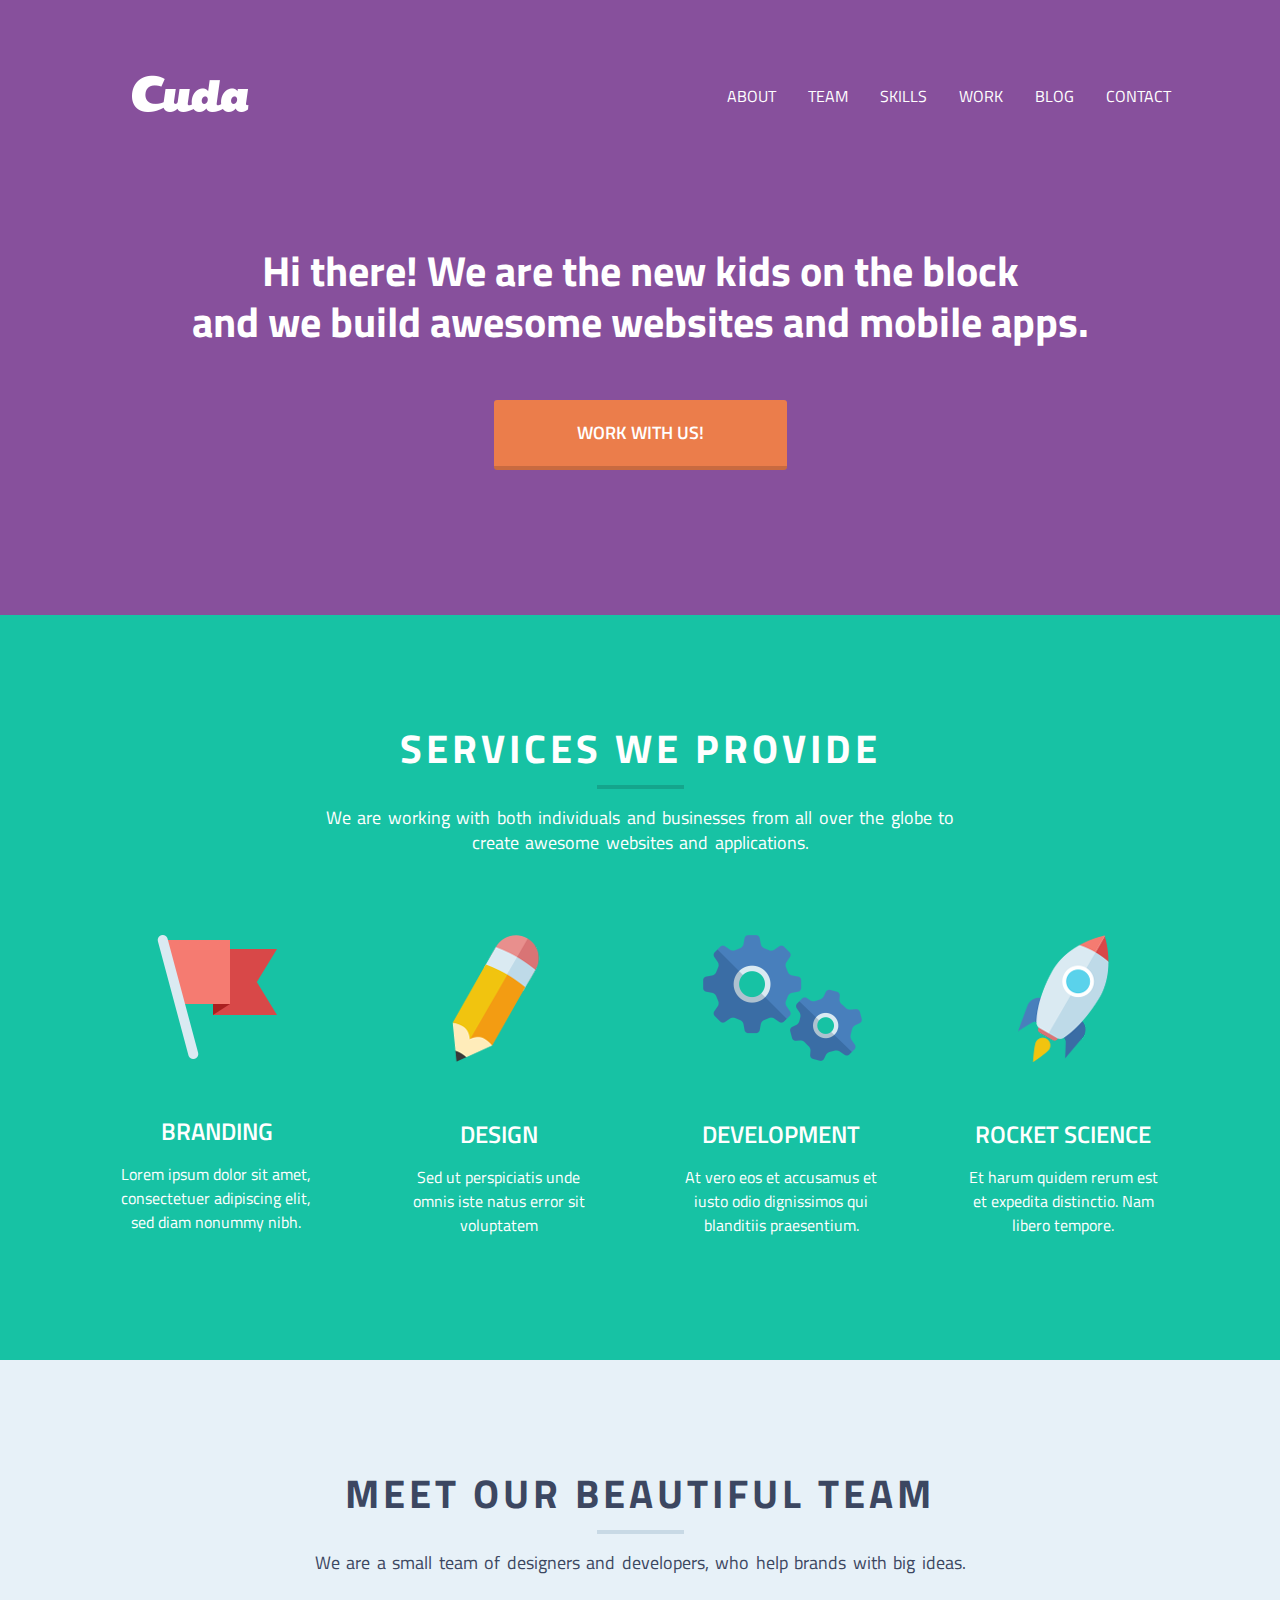
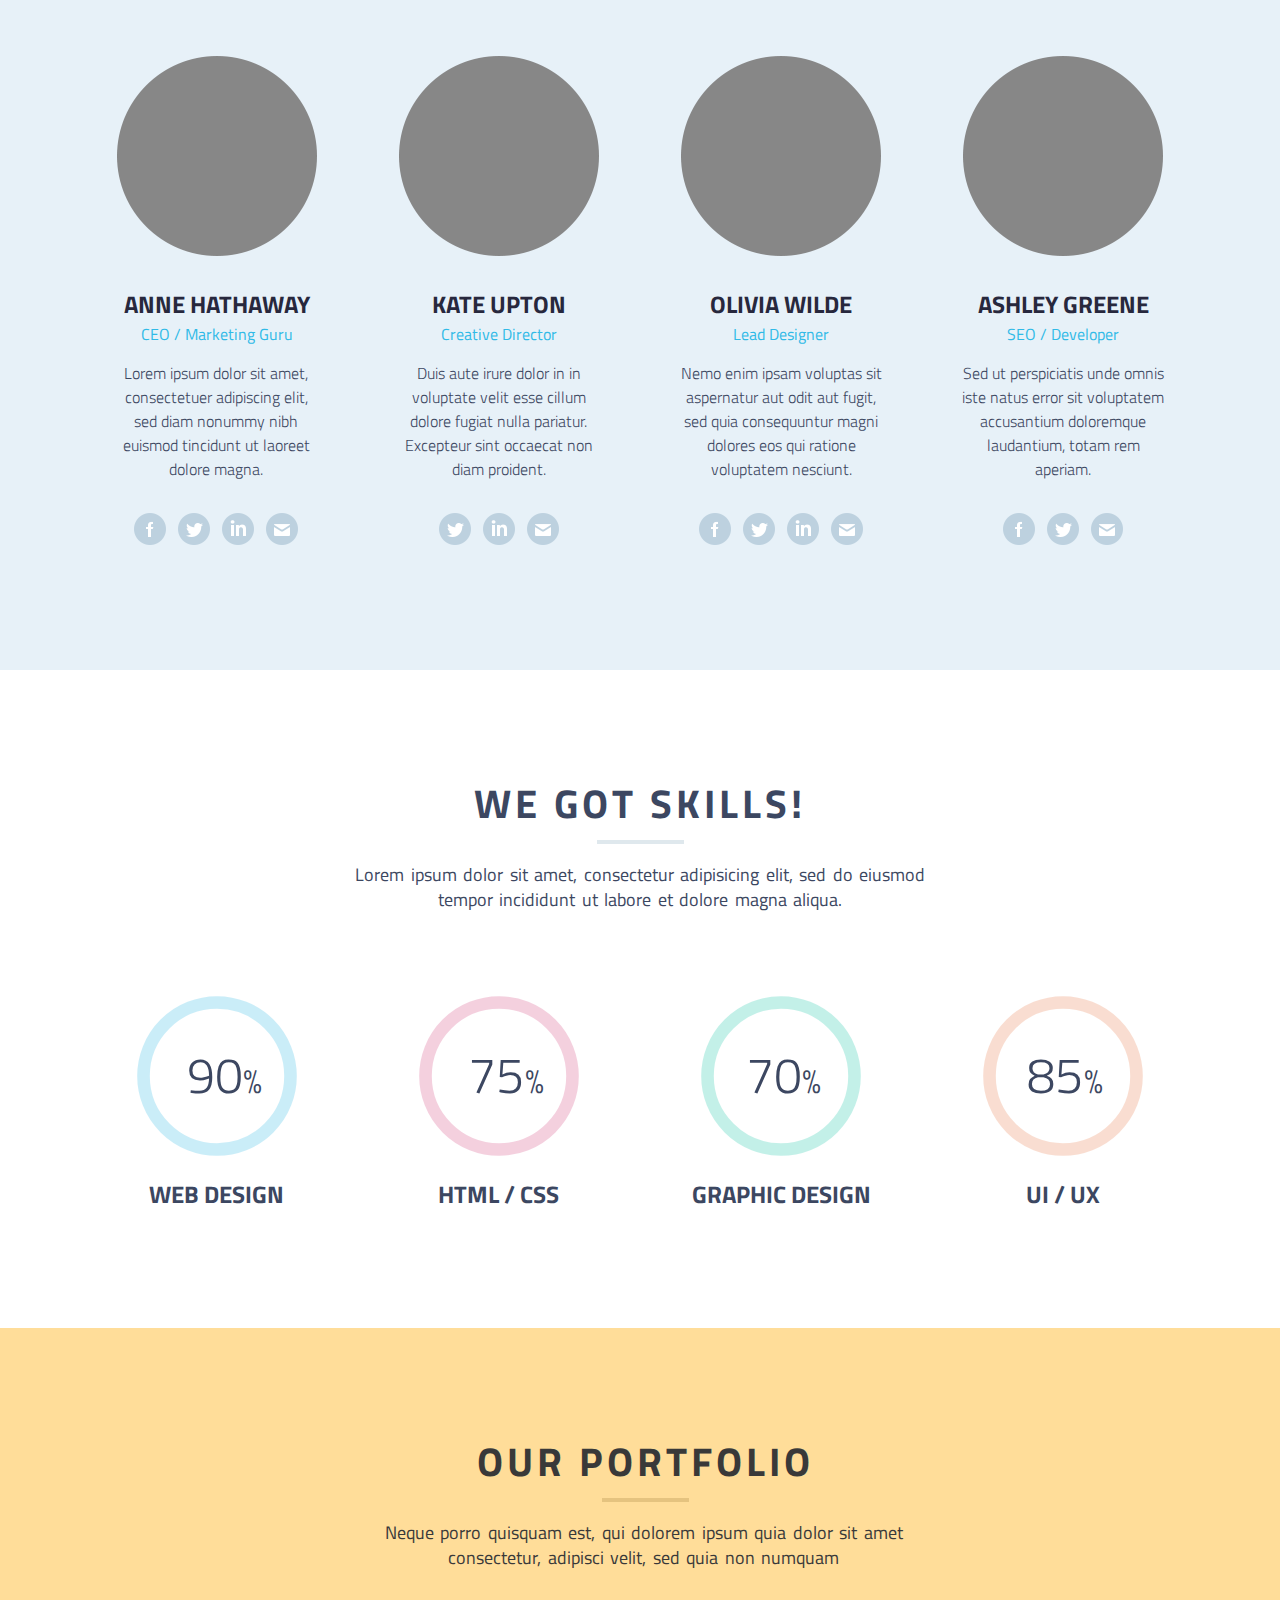
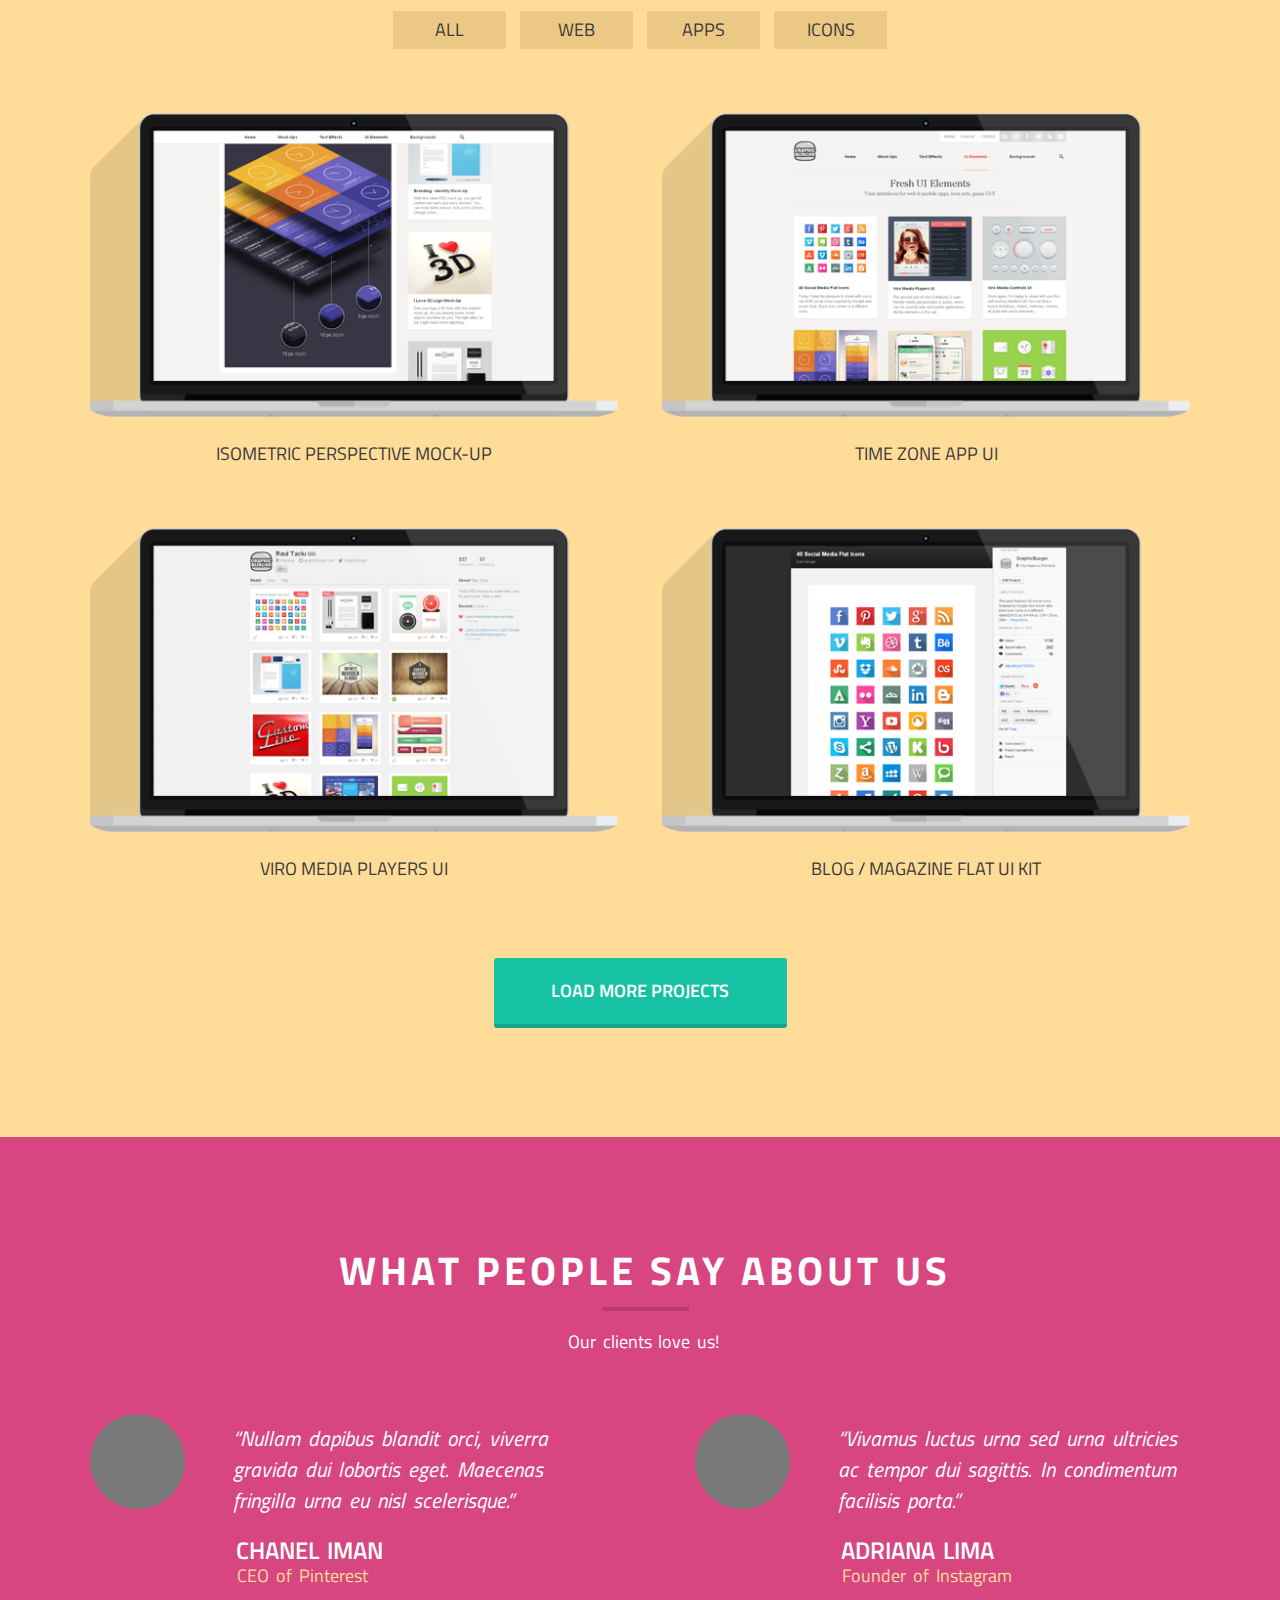
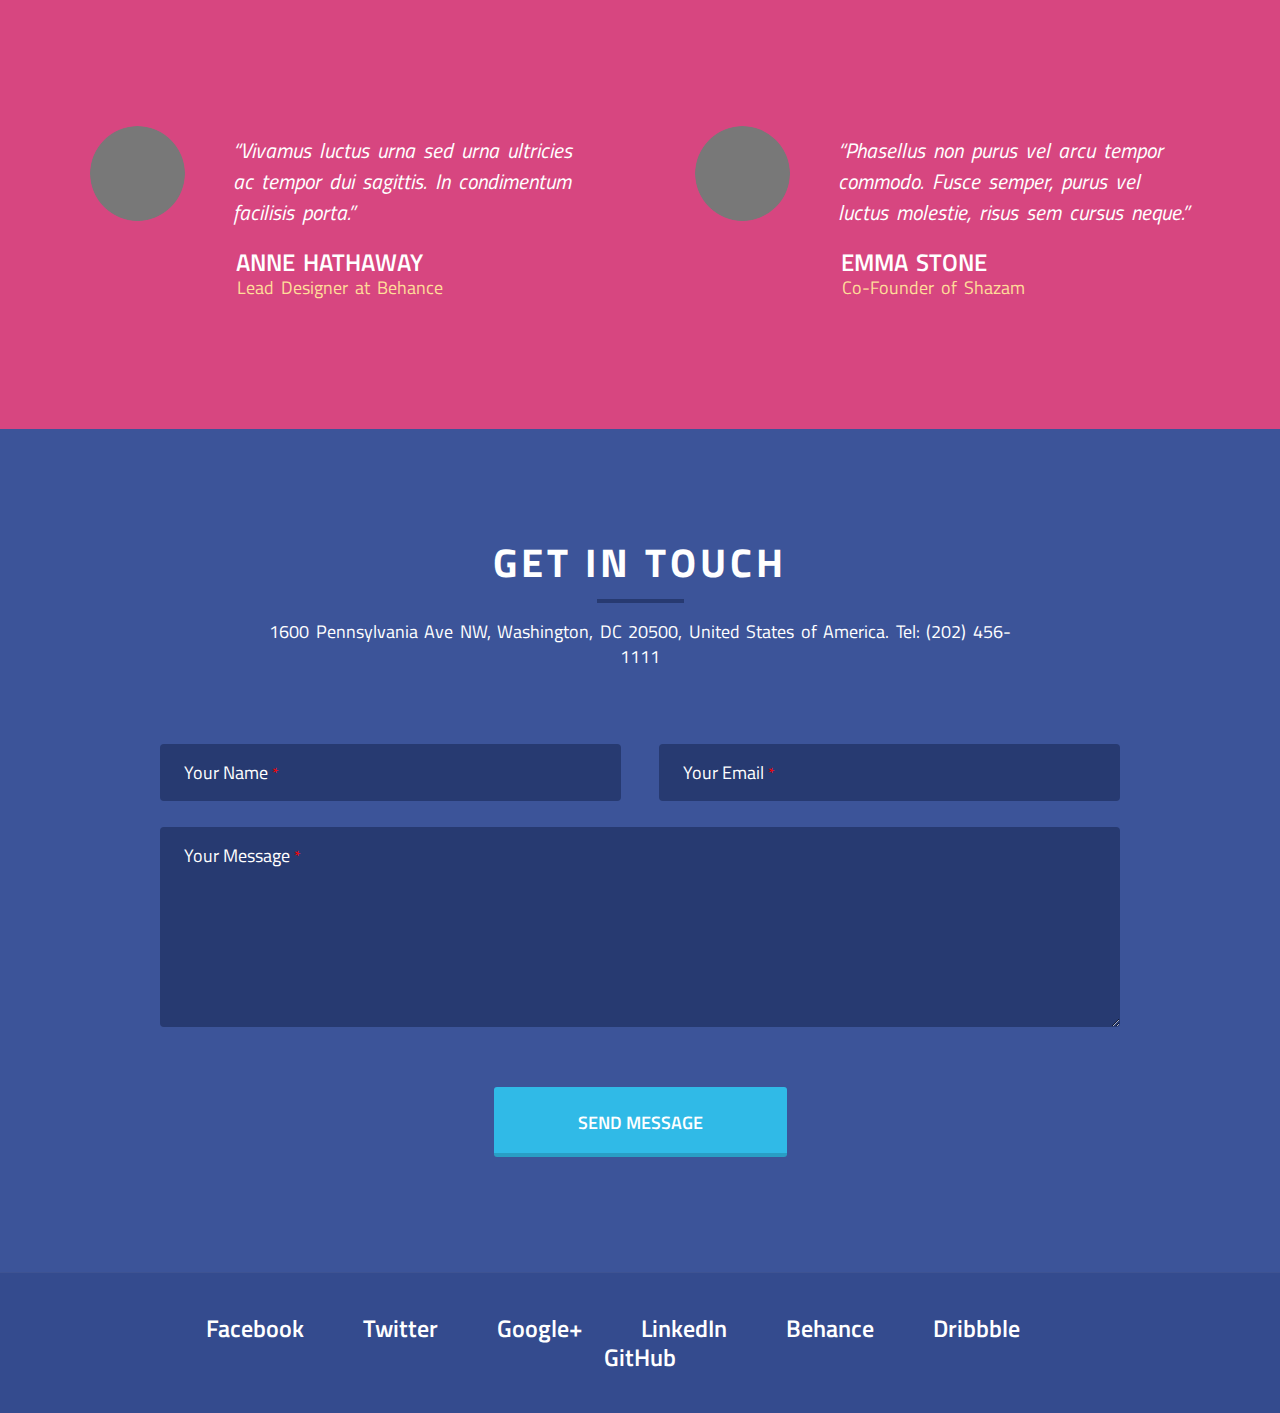
<file: WebSite/index.html>
<!DOCTYPE html>
<html lang="en">
<head>
    <meta charset="UTF-8">
    <meta http-equiv="X-UA-Compatible" content="IE=edge">
    <meta name="viewport" content="width=device-width, initial-scale=1.0">
    <link rel="stylesheet" href="./css/resetcssmeyer.css">
    <link rel="stylesheet" href="./css/style.css">
    <link rel="stylesheet" href="./css/progressBar.css">
    <title>Cuda_ProjectOne</title>
</head>
<body>
    <header>
        <div class="wrapper">
            <div id="startpage">
                <div class="logo">
                     <img src="./img/logo.png" alt="Logo">
                 </div>
                 <nav class="menu_header">
                          <a class="menu_item" href="#About">About</a>
                          <a class="menu_item" href="#Team">Team</a>
                          <a class="menu_item" href="#Skills">Skills</a>
                          <a class="menu_item" href="#Portfolio">Work</a>
                          <a class="menu_item" href="#AboutUs">Blog</a>
                          <a class="menu_item" href="#Contact">Contact</a>
                 </nav>      
             </div>
                <div class="content">
                    <p> Hi there! We are the new kids on the block </p>
                  <p> and we build awesome websites and mobile apps. </p>
                </div>
            <div class="bigButton">
                <a class="button" href="#Contact">WORK WITH US!</a>
            </div>    
        </div>
    </header>
    <main>
        <section class="block__service" id="About" >
            <div class="wrapper">
                <h2 class="block__title">SERVICES WE PROVIDE</h2>
                <h6 class="block_text">
                    We are working with both individuals and 
                    businesses from all over the globe to 
                    create awesome websites and applications.
                </h6>
                <div class="block__items">
                    <div class="block__item">
                        <img class="img_service" src="../WebSite/img/flag.png" alt="flag">
                        <h3>Branding</h3>                    
                        <div class="description">
                            Lorem ipsum dolor sit amet,
                            consectetuer adipiscing elit,
                            sed diam nonummy nibh.
                        </div>
                    </div>
                    <div class="block__item">
                        <img class="img_service" src="../WebSite/img/pencil.png" alt="pencil">
                        <h3>Design</h3>
                        <div class="description">
                            Sed ut perspiciatis 
                            unde omnis iste natus
                            error sit voluptatem 
                        </div>
                    </div>
                    <div class="block__item">
                        <img class="img_service" src="../WebSite/img/gear.png" alt="gear">
                        <h3>Development</h3>
                        <div class="description"> 
                            At vero eos et accusamus et 
                            iusto odio dignissimos qui 
                            blanditiis praesentium.
                        </div>
                    </div>
                    <div class="block__item">
                        <img class="img_service" src="../WebSite/img/rocket.png" alt="rocket">
                        <h3>ROCKET SCIENCE</h3>
                        <div class="description">
                            Et harum quidem rerum est 
                            et expedita distinctio. 
                            Nam libero tempore.
                        </div>
                    </div>
                </div>
            </div>

        </section>

        <section  class="block_team" id="Team">
            <div class="wrapper">
                <h2 class="block__title">MEET OUR BEAUTIFUL TEAM</h2>
                <h6 class="block_text">
                    We are a small team of designers and developers, 
                    who help brands with big ideas.
                </h6>
                <div class="block__items">
                    <div class="block__item">
                        <img class="img_team" src="../WebSite/img/Base.png" alt="foto Anne">
                        <h3>ANNE HATHAWAY</h3>
                        <h4>CEO / Marketing Guru</h4>                    
                        <div class="description">
                            Lorem ipsum dolor sit amet,
                            consectetuer adipiscing elit, 
                            sed diam nonummy nibh euismod 
                            tincidunt ut laoreet dolore magna.
                            <div class="contacts_item">
                                <a href="#"><img src="./img/Facebook-Icon.png" alt="Facebook Icon"></a>
                                <a href="#"><img src="./img/Twitter.png" alt="Twitter Icon"></a>
                                <a href="#"><img src="./img/LinkedIn-icon.png" alt="LinkedIn Icon"></a>
                                <a href="#"><img src="./img/Mail.png" alt="Mail"></a>
                            </div>
                        </div>
                    </div>
                    <div class="block__item">
                        <img class="img_team" src="../WebSite/img/Base.png" alt="foto Kate">
                        <h3>Kate Upton</h3>
                        <h4>Creative Director</h4>
                        <div class="description">
                            Duis aute irure dolor in in voluptate velit 
                            esse cillum dolore fugiat nulla pariatur. 
                            Excepteur sint occaecat non diam proident.
                            <div class="contacts_item">
                                <a href="#"><img src="./img/Twitter.png" alt="Twitter Icon"></a>
                                <a href="#"><img src="./img/LinkedIn-icon.png" alt="LinkedIn Icon"></a>
                                <a href="#"><img src="./img/Mail.png" alt="Mail"></a>
                            </div>
                        </div>
                    </div>
                    <div class="block__item">
                        <img class="img_team" src="../WebSite/img/Base.png" alt="foto Alivia">
                        <h3>Olivia Wilde</h3>
                        <h4>Lead Designer</h4>
                        <div class="description"> 
                            Nemo enim ipsam voluptas sit aspernatur 
                            aut odit aut fugit, sed quia consequuntur magni 
                            dolores eos qui ratione voluptatem nesciunt.
                            <div class="contacts_item">
                                <a href="#"><img src="./img/Facebook-Icon.png" alt="Facebook Icon"></a>
                                <a href="#"><img src="./img/Twitter.png" alt="Twitter Icon"></a>
                                <a href="#"><img src="./img/LinkedIn-icon.png" alt="LinkedIn Icon"></a>
                                <a href="#"><img src="./img/Mail.png" alt="Mail"></a>
                            </div>
                        </div>
                    </div>
                    <div class="block__item">
                        <img class="img_team" src="../WebSite/img/Base.png" alt="foto Ashley">
                        <h3>Ashley Greene</h3>
                        <h4>SEO / Developer</h4>
                        <div class="description">
                            Sed ut perspiciatis unde omnis iste natus error 
                            sit voluptatem accusantium doloremque laudantium, 
                            totam rem aperiam.
                            <div class="contacts_item">
                                <a href="#"><img src="./img/Facebook-Icon.png" alt="Facebook Icon"></a>
                                <a href="#"><img src="./img/Twitter.png" alt="Twitter Icon"></a>
                                <a href="#"><img src="./img/Mail.png" alt="Mail"></a>
                            </div>
                        </div>
                    </div>
                </div>
            </div>
        </section>

        <section class="block__skills" id="Skills">
            <div class="wrapper">
                <h2 class="block__title">WE GOT SKILLS!</h2>
                <h6 class="block_text">
                    Lorem ipsum dolor sit amet, consectetur 
                    adipisicing elit, sed do eiusmod 
                    tempor incididunt ut labore et dolore 
                    magna aliqua.
                </h6>
                <!-- вставка НОВЫХ круговых диаграмм с использованием jQuery-->
                <div class="block__items">
                    <div class="block__item webdesign">
                        <svg class="radial-progress" data-percentage="90" viewBox="0 0 80 80">
                            <circle class="incomplete" cx="40" cy="40" r="35"></circle>
                            <circle class="complete" cx="40" cy="40" r="35" style="stroke-dashoffset: 39.58406743523136;"></circle>
                            <text class="percentage" x="49%" y="60%" transform="matrix(0, 1, -1, 0, 80, 0)">90</text>
                            <text class="percentage_p" x="71%" y="60%" transform="matrix(0, 1, -1, 0, 80, 0)">%</text>
                        </svg>
                        <h3>Web Design</h3>                    
                    </div>
                    <div class="block__item htmlcss">
                        <svg class="radial-progress" data-percentage="75" viewBox="0 0 80 80">
                            <circle class="incomplete" cx="40" cy="40" r="35"></circle>
                            <circle class="complete" cx="40" cy="40" r="35" style="stroke-dashoffset: 39.58406743523136;"></circle>
                            <text class="percentage" x="48%" y="60%" transform="matrix(0, 1, -1, 0, 80, 0)">75</text>
                            <text class="percentage_p" x="71%" y="60%" transform="matrix(0, 1, -1, 0, 80, 0)">%</text>
                        </svg>
                        <h3>HTML / CSS</h3>
                    </div>
                    <div class="block__item graphic">
                        <svg class="radial-progress " data-percentage="70" viewBox="0 0 80 80">
                            <circle class="incomplete" cx="40" cy="40" r="35"></circle>
                            <circle class="complete" cx="40" cy="40" r="35" style="stroke-dashoffset: 39.58406743523136;"></circle>
                            <text class="percentage" x="46%" y="60%" transform="matrix(0, 1, -1, 0, 80, 0)">70</text>
                            <text class="percentage_p" x="68%" y="60%" transform="matrix(0, 1, -1, 0, 80, 0)">%</text>
                        </svg>
                        <h3>GRAPHIC DESIGN</h3>
                    </div>
                    <div class="block__item uiux">
                        <svg class="radial-progress" data-percentage="85" viewBox="0 0 80 80">
                            <circle class="incomplete" cx="40" cy="40" r="35"></circle>
                            <circle class="complete" cx="40" cy="40" r="35" style="stroke-dashoffset: 39.58406743523136;"></circle>
                            <text class="percentage" x="45%" y="60%" transform="matrix(0, 1, -1, 0, 80, 0)">85</text>
                            <text class="percentage_p" x="68%" y="60%" transform="matrix(0, 1, -1, 0, 80, 0)">%</text>
                        </svg>
                        <h3>UI / UX</h3>
                    </div>
                </div>
            </div>

        </section>

        <section class="block__portfolio" id="Portfolio">
            <div class="wrapper">
                <h2 class="portfolio__title">OUR PORTFOLIO</h2>
                <h6 class="portfolio_text">
                    Neque porro quisquam est, qui dolorem 
                    ipsum quia dolor sit amet consectetur, 
                    adipisci velit, sed quia non numquam
                </h6>
                <div class="portfolio_header">
                    <div class="portfolio_header_menu">
                    <a href="./pages/all.html" class="pf_header_menu_item">ALL</a>
                    <a href="./pages/web.html" class="pf_header_menu_item">WEB</a>
                    <a href="./pages/apps.html" class="pf_header_menu_item">APPS</a>
                    <a href="./pages/icons.html" class="pf_header_menu_item">ICONS</a>
                </div>
                </div>
                
                <div class="pf_block__items">
                    <div class="pf_block__item">
                        <a href="./pages/all.html"><img class="portfolio_img" src="../WebSite/img/1.png" alt="foto works 1"></a>
                        <h3><a href="./pages/all.html">Isometric Perspective Mock-Up</a></h3>                    
                    </div>
                    <div class="pf_block__item">
                        <a href="./pages/web.html"><img class="portfolio_img" src="../WebSite/img/2.png" alt="foto works 2"></a>
                        <h3><a href="./pages/web.html">Time Zone App UI</a></h3>
                    </div>
                    <div class="pf_block__item">
                        <a href="./pages/apps.html"><img class="portfolio_img" src="../WebSite/img/3.png" alt="foto works 3"></a>
                        <h3><a href="./pages/apps.html">Viro Media Players UI</a></h3>
                    </div>
                    <div class="pf_block__item">
                        <a href="./pages/icons.html"><img class="portfolio_img" src="../WebSite/img/4.png" alt="foto works 4"></a>
                        <h3><a href="./pages/icons.html">Blog / Magazine Flat UI Kit</a></h3>
                    </div>
                </div>
                <div class="bigButton">
                    <a class="button pf_big_button" href="./pages/all.html">LOAD MORE PROJECTS</a>
                </div> 
            </div>
        </section>

        <section class="block__aboutUs" id="AboutUs">
            <div class="wrapper">
                <h2 class="portfolio__title">WHAT PEOPLE SAY ABOUT US</h2>
                <h6 class="portfolio_text">
                    Our clients love us!
                </h6>
                <div class="pf_block__items">
                    <div class="aboutUs_block__item">
                        <img class="abouteUs_img" src="../WebSite/img/BaseAboutUs1.png" alt="photo of a person 1">
                        <div class="noute">
                            <p class="feedback">“Nullam dapibus blandit orci, viverra 
                                gravida dui lobortis eget. Maecenas fringilla urna 
                                eu nisl scelerisque.”</p>
                            <p class="name_user">Chanel Iman</h3>
                            <p class="feedback_area">CEO of Pinterest</p>
                        </div>
                    </div>
                    <div class="aboutUs_block__item">
                        <img class="abouteUs_img" src="../WebSite/img/BaseAboutUs2.png" alt="photo of a person 2">
                        <div class="noute">
                            <p class="feedback">“Vivamus luctus urna sed urna ultricies ac tempor dui sagittis. 
                                In condimentum facilisis porta.”</p>
                            <p class="name_user">ADRIANA LIMA</h3>
                            <p class="feedback_area">Founder of Instagram</p>  
                        </div>
                    </div>
                    <div class="aboutUs_block__item">                   
                        <img class="abouteUs_img" src="../WebSite/img/BaseAboutUs3.png" alt="photo of a person 3">
                        <div class="noute">
                            <p class="feedback">“Vivamus luctus urna sed urna ultricies ac tempor dui sagittis. 
                                In condimentum facilisis porta.”</p>
                            <p class="name_user">ANNE HATHAWAY</h3>
                            <p class="feedback_area">Lead Designer at Behance</p>
                        </div>
                    </div>
                    <div class="aboutUs_block__item">    
                        <img class="abouteUs_img" src="../WebSite/img/BaseAboutUs4.png" alt="photo of a person 4">
                        <div class="noute">
                            <p class="feedback">“Phasellus non purus vel arcu tempor commodo. Fusce semper, purus 
                                vel luctus molestie, risus sem cursus neque.”</p>
                            <p class="name_user">EMMA STONE</h3>
                            <p class="feedback_area">Co-Founder of Shazam</p>
                        </div>
                    </div>
                </div>
            </div>
        </section>
        <section class="get_in_touch" id="Contact">
            <div class="wrapper">
                <h2 class="block__title">GET IN TOUCH</h2>
                <h6 class="block_text">
                    1600 Pennsylvania Ave NW, Washington, 
                    DC 20500, United States of America. Tel: (202) 456-1111
                </h6>
            </div>
            <form class="form_contact" 
                    action="#" 
                    method="post" 
                    enctype="multipart/form-data"
                    autocomplete="off">
                <div class="fields_form">
                    <label class="field_user_name">
                        <input required class="form_name" type="text" tabindex="1" name="user_name">
                        <span class="ph_user_name" placeholder="Your Name"></span>
                    </label>
                    <label class="field_form_email">
                        <input required class="form_email" type="email" tabindex="2" name="user_email">
                        <span class="ph_email" placeholder="Your Email"></span>                    
                    </label>
                    <label class="field_form_message">
                        <textarea required class="form_message" name="text_message" tabindex="3"></textarea>
                        <span class="ph_message" placeholder="Your Message"></span>                
                    </label>
                </div>
                <div class="bigButton">
                    <button class="button" type="submit" tabindex="4" > 
                        SEND MESSAGE
                    </button>
                </div>
            </form>
        </section>
    </main>
   <footer>
       <hr>
        <div class="social_media">
            <a href="#fb.com">Facebook</a>
            <a href="https://www.twitch.tv/">Twitter</a>
            <a href="https://plus.google.com/">Google+</a>
            <a href="http://www.linkedin.com/">LinkedIn</a>
            <a href="https://www.behance.net/">Behance</a>
            <a href="https://www.dribbble.com/">Dribbble</a>
            <a href="https://github.com/">GitHub</a>
        </div>
    </footer>
    <script src="./libs/jQuery/jquery-3.6.0.min.js"></script>
    
    <!-- Или подключать через Интернет , сразу с сайта jQuery.com
        <script src="https://code.jquery.com/jquery-3.6.0.js" 
            integrity="sha256-H+K7U5CnXl1h5ywQfKtSj8PCmoN9aaq30gDh27Xc0jk=" 
            crossorigin="anonymous">
        </script>
    -->
        
    <script src="./js/circleProgressBar.js"></script>

</body>
</html>
</file>
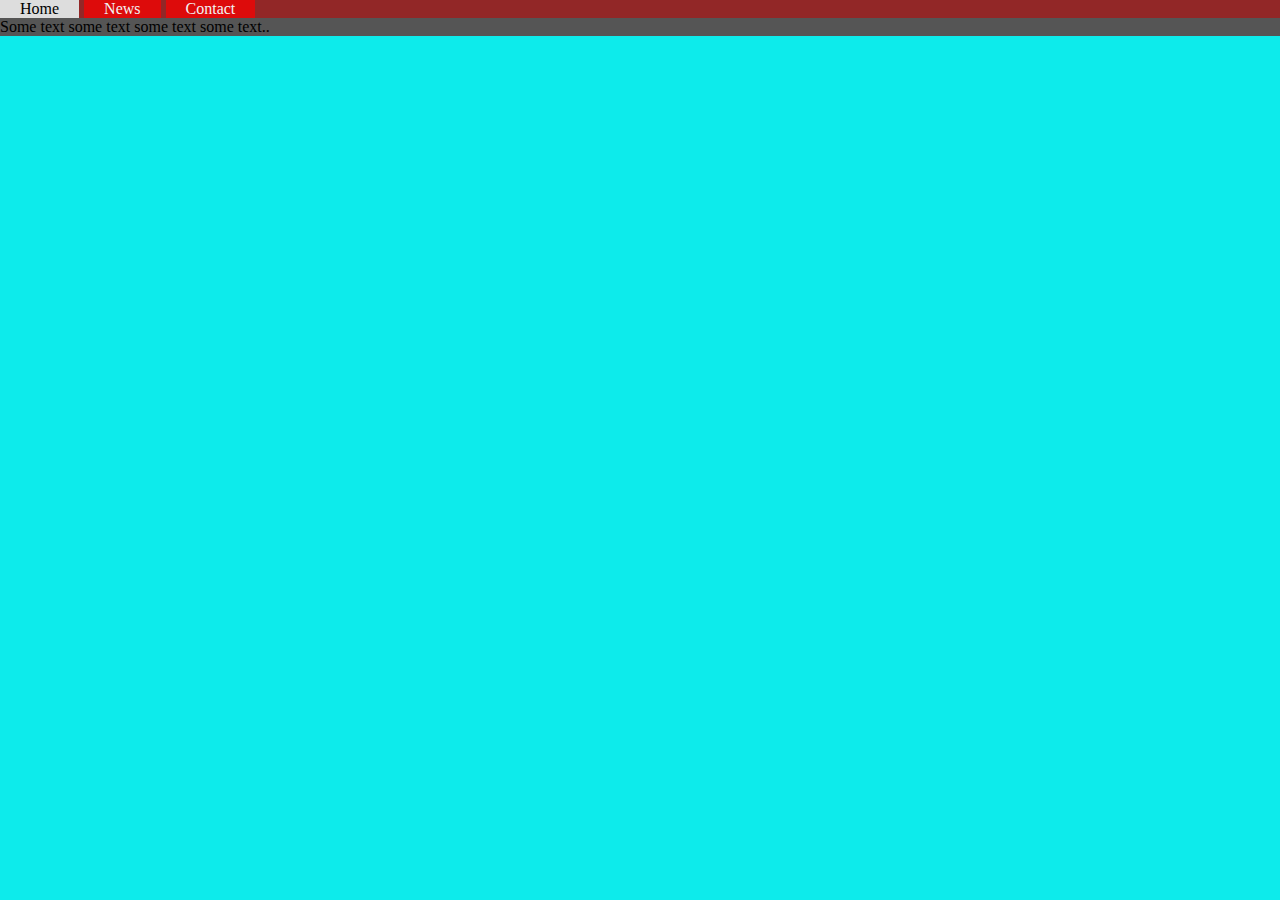
<file: STR3/obrazec.html>
<!DOCTYPE html>
<html lang="en">
<head>
    <meta charset="UTF-8">
    <meta http-equiv="X-UA-Compatible" content="IE=edge">
    <meta name="viewport" content="width=device-width, initial-scale=1.0">
    <title>Document</title>
    <link rel="stylesheet" href="obrazec.css">
</head>
<body> 
      <div class="navbar">
        <a href="#home">Home</a>
        <a href="#news">News</a>
        <a href="#contact">Contact</a>
      </div>
          
      <div class="main">
        <p>Some text some text some text some text..</p>
      </div>
</body>
</html>
</file>
<file: STR2/style.css>
html {  padding: 0;
        border: 0;
        margin: 0;
    }
body {    
    margin: 0 15%;
    }
h1, h2, h3 {
    font-family: Verdana, Geneva, Tahoma, sans-serif;
    margin-top: 1.5em;

}
h1 {
    font-size: 32px;
}
table, th, td, tr, caption {
    border: 1px solid black;
}
.fig {
    font-style: italic;
}
.ris {
    float: right;
    margin: 20px;
}
</file>
<file: WebSite/css/progressBar.css>
svg.radial-progress {
    height: auto;
    max-width: 200px;
    padding: 1em;
    transform: rotate(-90deg);
    width: 100%;
  }
  
  svg.radial-progress circle {
    fill: rgba(0,0,0,0);
    stroke: #fff;
    stroke-dashoffset: 219.91148575129; 
    stroke-width: 6;
  }
  
  svg.radial-progress circle.incomplete { opacity: 0.25; }
  
  svg.radial-progress circle.complete { stroke-dasharray: 219.91148575129; }
  
  svg.radial-progress text {
    fill: #3c4761;
    text-anchor: middle;
    font-size: 24px;
    font-weight: 300;
  }
 
  /* стиль для ProgressBar*/
 
 .webdesign svg.radial-progress circle { stroke: #30bae7; }
 .htmlcss svg.radial-progress circle { stroke: #d74680; }
 .graphic svg.radial-progress circle { stroke: #15c7a8; }
 .uiux svg.radial-progress circle { stroke: #eb7d4b; }
</file>
<file: STR3/obrazec.css>
body{
    padding: 0;
    margin: 0;
    background-color: rgb(13, 235, 235);
}
/* The navigation bar */
.navbar {
    background-color: rgb(146, 39, 39);
    position: fixed; /* Set the navbar to fixed position */
    top: 0; /* Position the navbar at the top of the page */
    width: 100%; /* Full width */
}

/* Links inside the navbar */
.navbar a {
    float: left;
    color: #f2f2f2;
    background-color: rgb(221, 11, 11);
    text-align: center;
    padding: 0px 20px;
    margin-right: 5px;
    text-decoration: none;
    
}

/* Change background on mouse-over */
.navbar a:hover {
    background: #ddd;
    color: black;
}

/* Main content */
.main {
    overflow: hidden;
    margin-top: 2px; /* Add a top margin to avoid content overlay */
}

p{
    background-color: #555 ;
}
</file>
<file: STR3/style.css>
/*START reset style*/
/*! normalize.css v8.0.1 | MIT License | github.com/necolas/normalize.css */
html
	{line-height:1.15;-webkit-text-size-adjust:100%}
body{
	margin:0;
	padding: 0;
	}
main
	{display:block}
h1
	{font-size:2em;margin:.67em 0}
hr
	{box-sizing:content-box;height:0;overflow:visible}
pre
	{font-family:monospace,monospace;font-size:1em}
a
	{background-color:transparent}
abbr[title]
	{border-bottom:none;text-decoration:underline;text-decoration:underline dotted}
b,strong
	{font-weight:bolder}
code,kbd,samp
	{font-family:monospace,monospace;font-size:1em}
small
	{font-size:80%}
sub,sup
	{font-size:75%;line-height:0;position:relative;vertical-align:baseline}
sub
	{bottom:-.25em}
sup
	{top:-.5em}
img
	{border-style:none}
button,input,optgroup,select,textarea
	{font-family:inherit;font-size:100%;line-height:1.15;margin:0}
button,input
	{overflow:visible}
button,select
    {text-transform:none}
[type=button],[type=reset],[type=submit],button
	{-webkit-appearance:button}
[type=button]::-moz-focus-inner,[type=reset]::-moz-focus-inner,[type=submit]::-moz-focus-inner,button::-moz-focus-inner
	{border-style:none;padding:0}
[type=button]:-moz-focusring,[type=reset]:-moz-focusring,[type=submit]:-moz-focusring,button:-moz-focusring
	{outline:1px dotted ButtonText}
fieldset
	{padding:.35em .75em .625em}
legend
	{box-sizing:border-box;color:inherit;display:table;max-width:100%;padding:0;white-space:normal}
progress
	{vertical-align:baseline}
textarea
	{overflow:auto}
[type=checkbox],[type=radio]
	{box-sizing:border-box;padding:0}
[type=number]::-webkit-inner-spin-button,[type=number]::-webkit-outer-spin-button
	{height:auto}
[type=search]
	{-webkit-appearance:textfield;outline-offset:-2px}
[type=search]::-webkit-search-decoration
	{-webkit-appearance:none}
::-webkit-file-upload-button
	{-webkit-appearance:button;font:inherit}
details
	{display:block}
summary
	{display:list-item}
template
	{display:none}
[hidden]
	{display:none}
/* END reset style sourceMappingURL=normalize.min.css.map */
/* Start Connect fonts 'Roboto'*/
/* roboto-regular - latin */
@font-face {
	font-family: 'Roboto';
	font-style: normal;
	font-weight: 400;
	src: url('./fonts/roboto-v29-latin-regular.eot'); /* IE9 Compat Modes */
	src: local(''),
		 url('./fonts/roboto-v29-latin-regular.eot?#iefix') format('embedded-opentype'), /* IE6-IE8 */
		 url('./fonts/roboto-v29-latin-regular.woff2') format('woff2'), /* Super Modern Browsers */
		 url('./fonts/roboto-v29-latin-regular.woff') format('woff'), /* Modern Browsers */
		 url('./fonts/roboto-v29-latin-regular.ttf') format('truetype'), /* Safari, Android, iOS */
		 url('./fonts/roboto-v29-latin-regular.svg#Roboto') format('svg'); /* Legacy iOS */
  }
  /* roboto-italic - latin */
  @font-face {
	font-family: 'Roboto';
	font-style: italic;
	font-weight: 400;
	src: url('./fonts/roboto-v29-latin-italic.eot'); /* IE9 Compat Modes */
	src: local(''),
		 url('./fonts/roboto-v29-latin-italic.eot?#iefix') format('embedded-opentype'), /* IE6-IE8 */
		 url('./fonts/roboto-v29-latin-italic.woff2') format('woff2'), /* Super Modern Browsers */
		 url('./fonts/roboto-v29-latin-italic.woff') format('woff'), /* Modern Browsers */
		 url('./fonts/roboto-v29-latin-italic.ttf') format('truetype'), /* Safari, Android, iOS */
		 url('./fonts/roboto-v29-latin-italic.svg#Roboto') format('svg'); /* Legacy iOS */
  }
  /* roboto-500 - latin */
  @font-face {
	font-family: 'Roboto';
	font-style: normal;
	font-weight: 500;
	src: url('./fonts/roboto-v29-latin-500.eot'); /* IE9 Compat Modes */
	src: local(''),
		 url('./fonts/roboto-v29-latin-500.eot?#iefix') format('embedded-opentype'), /* IE6-IE8 */
		 url('./fonts/roboto-v29-latin-500.woff2') format('woff2'), /* Super Modern Browsers */
		 url('./fonts/roboto-v29-latin-500.woff') format('woff'), /* Modern Browsers */
		 url('./fonts/roboto-v29-latin-500.ttf') format('truetype'), /* Safari, Android, iOS */
		 url('./fonts/roboto-v29-latin-500.svg#Roboto') format('svg'); /* Legacy iOS */
  }
  /* roboto-500italic - latin */
  @font-face {
	font-family: 'Roboto';
	font-style: italic;
	font-weight: 500;
	src: url('./fonts/roboto-v29-latin-500italic.eot'); /* IE9 Compat Modes */
	src: local(''),
		 url('./fonts/roboto-v29-latin-500italic.eot?#iefix') format('embedded-opentype'), /* IE6-IE8 */
		 url('./fonts/roboto-v29-latin-500italic.woff2') format('woff2'), /* Super Modern Browsers */
		 url('./fonts/roboto-v29-latin-500italic.woff') format('woff'), /* Modern Browsers */
		 url('./fonts/roboto-v29-latin-500italic.ttf') format('truetype'), /* Safari, Android, iOS */
		 url('./fonts/roboto-v29-latin-500italic.svg#Roboto') format('svg'); /* Legacy iOS */
  }
  /* roboto-700 - latin */
  @font-face {
	font-family: 'Roboto';
	font-style: normal;
	font-weight: 700;
	src: url('./fonts/roboto-v29-latin-700.eot'); /* IE9 Compat Modes */
	src: local(''),
		 url('./fonts/roboto-v29-latin-700.eot?#iefix') format('embedded-opentype'), /* IE6-IE8 */
		 url('./fonts/roboto-v29-latin-700.woff2') format('woff2'), /* Super Modern Browsers */
		 url('./fonts/roboto-v29-latin-700.woff') format('woff'), /* Modern Browsers */
		 url('./fonts/roboto-v29-latin-700.ttf') format('truetype'), /* Safari, Android, iOS */
		 url('./fonts/roboto-v29-latin-700.svg#Roboto') format('svg'); /* Legacy iOS */
  }
/* End Connect fonts 'Roboto'*/

/* Start Common style for HTML, body*/
html p{
	box-sizing: border-box;
	margin: 0;
	padding: 0;
}
*, *::after, *::before{
	box-sizing: inherit;
} 

body{
	font-family: 'Roboto'; /*семейство ранее подгруженных шрифтов для сайта*/
    font-style: normal; /* стиль шрифта для тела страницы*/
    font-size: 16px; /* размер шрифта для страницы по-умолчанию 16 пикселей (обычный стандарт)*/
    line-height: 1.2; /* задается высота строк*/
    font-weight: normal; /* вес (жирность шрифта - устанавливаем обычную)*/
    color: #102746;
	/*background-color: #fff;*/
}
/* END Common style for HTML, body*/

/*Start header style*/

.wrapper{
	max-width: 1219px;
	padding-left: 55px;
	padding-right: 55px;
	margin-left: auto;
	margin-right: auto;
	/*background-color: blueviolet;*/
}
.header_site{
	position: fixed;
	top: 0;
	left: 0;
	width: 100%;
	background-color: #007765;
}

#startpage{
	display: flex;
	flex-wrap: wrap;
	justify-content: space-between;
	align-items: center;
	/*background-color: rgb(160, 95, 157);*/
}
.logo img{
	padding: 20px 0 19px 0;
}
.menu_link{
	display: flex;
	justify-content: space-between;
	flex-wrap: wrap;
}
.menu_item{
	text-decoration: none;
	color: #FFF;
	list-style: none;
	font-family: Roboto;
	font-style: normal;
	font-weight: 500;
	font-size: 24px;
	line-height: 28px;
	margin-right: 11px;
	padding-right: 13px;
	border-right: 1px solid #FFF;
}
.menu_item:last-child{
	margin-right: 0;
	border-right: none;
}

/*End header style*/


/*Start MAIN style*/

.fonhead{
	margin-top: 88px;
	padding-top: 160px;
	padding-bottom: 160px;
	background-image: url('./img/bg_fonhead.jpg');
	background-size: cover;
	background-position: center center;
}
.fonhead_message {
	font-family: Roboto, sans-serif;
	font-style: normal;
	font-weight: 500;
	font-size: 72px;
	line-height: 84px;
	text-align: center;
	color: #fff;
  }
  
  #zagl_problem{
	margin-top: 48px;
	font-family: Roboto;
	font-style: normal;
	font-weight: 500;
	font-size: 64px;
	line-height: 75px;
	text-align: center;
	color: #007765;
}

.massage_theproblem{
	background-color: #FFF;
	padding-top: 16px;
	padding-bottom: 92px;
	font-family: Roboto, sans-serif;
	font-style: normal; 
	font-weight: 400;
	font-size: 32px;
	line-height: 38px;
	text-align: left;
	color: #000;
}
.massage_theproblem span{
	font-weight: 700;
}
.hero{
	padding-top: 128px;
	padding-bottom: 128px;
	background-image: url('./img/bg_hero.png');
	
}
.hero_message{
	font-family: Roboto, sans-serif;
	font-style: italic;
	font-weight: 500;
	font-size: 48px;
	line-height: 56px;
	text-align: center;
	color: #fff;
  }
.ppc{
	overflow: hidden;
}
  .caption{
	padding-top: 48px;
	font-family: Roboto, sans-serif;
	font-style: normal;
	font-weight: 500;
	font-size: 64px;
	line-height: 75px;
	text-align: center;
	color: #007765;
}
.ppc_message{
	padding-top: 16px;
	font-family: Roboto, sans-serif;
	font-style: normal;
	font-weight: normal;
	font-size: 32px;
	line-height: 37px;
	color: #000000;
}
.ppc_message img{
	float: left;
	margin-right: 48px ;
}

.theteam_head{
	padding-top: 48px;
	font-family: Roboto, sans-serif;
	font-style: normal;
	font-weight: 500;
	font-size: 64px;
	line-height: 75px;
	text-align: center;
	color: #007765;
}
.cont_blocks{
	margin-top: 32px;
	margin-bottom: 94px;
	display: flex;
	flex-wrap: wrap;
	/*justify-content: space-around;
	border: 1px solid #000;*/
}

.block{
	margin-top: 24px;
	margin-bottom: 30px;
	flex-basis: 33%;
	text-align: center;
	/*border: 1px solid #000;*/
}
.name{
	font-family: Roboto, sans-serif;
	font-style: normal;
	font-weight: bold;
	font-size: 24px;
	line-height: 28px;
	text-align: center;
	color: #007765;
}
.role{
	font-family: Roboto, sans-serif;
	font-style: italic;
	font-weight: normal;
	font-size: 18px;
	line-height: 21px;
	text-align: center;
	color: #000000;
}

/*End MAIN style*/

/*Start FOOTER style*/

.footer{
	background-color: #333333;
}
.note{
	padding-top: 48px;
	padding-bottom: 64px;
	text-align: center;
	font-family: Roboto, sans-serif;
	font-style: normal;
	font-weight: normal;
	font-size: 18px;
	line-height: 21px;
	text-align: center;
	color: #FFFFFF;
} 

/*End FOOTER style*/
</file>
<file: WebSite/css/resetcssmeyer.css>
/* http://meyerweb.com/eric/tools/css/reset/
v2.0 | 20110126
License: none (public domain) */

html, body, div, span, applet, object, iframe,
h1, h2, h3, h4, h5, h6, p, blockquote, pre,
a, abbr, acronym, address, big, cite, code,
del, dfn, em, img, ins, kbd, q, s, samp,
small, strike, strong, sub, sup, tt, var,
b, u, i, center,
dl, dt, dd, ol, ul, li,
fieldset, form, label, legend,
table, caption, tbody, tfoot, thead, tr, th, td,
article, aside, canvas, details, embed,
figure, figcaption, footer, header, hgroup,
menu, nav, output, ruby, section, summary,
time, mark, audio, video {
    margin: 0;
    padding: 0;
    border: 0;
    font-size: 100%;
    font: inherit;
    vertical-align: baseline;
}
/* HTML5 display-role reset for older browsers */
article, aside, details, figcaption, figure,
footer, header, hgroup, menu, nav, section {
    display: block;
}
body {
    line-height: 1;
}
ol, ul {
    list-style: none;
}
blockquote, q {
    quotes: none;
}
blockquote:before, blockquote:after,
q:before, q:after {
    content: '';
    content: none;
}
table {
    border-collapse: collapse;
    border-spacing: 0;
}
</file>
<file: WebSite/css/style.css>
/* Start Common style for HTML, body*/
/* Reset style CSS in another file "resetcssmeyer.css"
*/ 
html, body{
	box-sizing: border-box;
	margin: 0;
	padding: 0;
  min-width: 320px;
}

*, *::after, *::before{
	box-sizing: inherit;
} 

body{
	font-family: 'Titillium Web', sans-serif; /*семейство подгружаемых шрифтов для сайта*/
  font-style: normal; /* стиль шрифта для тела страницы*/
  font-size: 16px; /* размер шрифта для страницы по-умолчанию 16 пикселей (обычный стандарт)*/
  line-height: 1.2; /* задается высота строк*/
  font-weight: normal; /* вес (жирность шрифта - устанавливаем обычную 300)*/
  color: #fff;
	/*background-color: #56d1b2;*/
}
/* END Common style for HTML, body*/

/* connecting fonts "titillium-web" START */

/* titillium-web-300 - latin */
@font-face {
  font-family: 'Titillium Web';
  font-style: normal;
  font-weight: 300;
  src: url('../fonts/titillium-web-v14-latin-300.eot'); /* IE9 Compat Modes */
  src: local(''),
       url('../fonts/titillium-web-v14-latin-300.eot?#iefix') format('embedded-opentype'), /* IE6-IE8 */
       url('../fonts/titillium-web-v14-latin-300.woff2') format('woff2'), /* Super Modern Browsers */
       url('../fonts/titillium-web-v14-latin-300.woff') format('woff'), /* Modern Browsers */
       url('../fonts/titillium-web-v14-latin-300.ttf') format('truetype'), /* Safari, Android, iOS */
       url('../fonts/titillium-web-v14-latin-300.svg#TitilliumWeb') format('svg'); /* Legacy iOS */
}
/* titillium-web-regular - latin */
@font-face {
  font-family: 'Titillium Web';
  font-style: normal;
  font-weight: 400;
  src: url('../fonts/titillium-web-v14-latin-regular.eot'); /* IE9 Compat Modes */
  src: local(''),
       url('../fonts/titillium-web-v14-latin-regular.eot?#iefix') format('embedded-opentype'), /* IE6-IE8 */
       url('../fonts/titillium-web-v14-latin-regular.woff2') format('woff2'), /* Super Modern Browsers */
       url('../fonts/titillium-web-v14-latin-regular.woff') format('woff'), /* Modern Browsers */
       url('../fonts/titillium-web-v14-latin-regular.ttf') format('truetype'), /* Safari, Android, iOS */
       url('../fonts/titillium-web-v14-latin-regular.svg#TitilliumWeb') format('svg'); /* Legacy iOS */
}
/* titillium-web-italic - latin */
@font-face {
  font-family: 'Titillium Web';
  font-style: italic;
  font-weight: 400;
  src: url('../fonts/titillium-web-v14-latin-italic.eot'); /* IE9 Compat Modes */
  src: local(''),
       url('../fonts/titillium-web-v14-latin-italic.eot?#iefix') format('embedded-opentype'), /* IE6-IE8 */
       url('../fonts/titillium-web-v14-latin-italic.woff2') format('woff2'), /* Super Modern Browsers */
       url('../fonts/titillium-web-v14-latin-italic.woff') format('woff'), /* Modern Browsers */
       url('../fonts/titillium-web-v14-latin-italic.ttf') format('truetype'), /* Safari, Android, iOS */
       url('../fonts/titillium-web-v14-latin-italic.svg#TitilliumWeb') format('svg'); /* Legacy iOS */
}
/* titillium-web-600 - latin */
@font-face {
  font-family: 'Titillium Web';
  font-style: normal;
  font-weight: 600;
  src: url('../fonts/titillium-web-v14-latin-600.eot'); /* IE9 Compat Modes */
  src: local(''),
       url('../fonts/titillium-web-v14-latin-600.eot?#iefix') format('embedded-opentype'), /* IE6-IE8 */
       url('../fonts/titillium-web-v14-latin-600.woff2') format('woff2'), /* Super Modern Browsers */
       url('../fonts/titillium-web-v14-latin-600.woff') format('woff'), /* Modern Browsers */
       url('../fonts/titillium-web-v14-latin-600.ttf') format('truetype'), /* Safari, Android, iOS */
       url('../fonts/titillium-web-v14-latin-600.svg#TitilliumWeb') format('svg'); /* Legacy iOS */
}
/* titillium-web-700 - latin */
@font-face {
  font-family: 'Titillium Web';
  font-style: normal;
  font-weight: 700;
  src: url('../fonts/titillium-web-v14-latin-700.eot'); /* IE9 Compat Modes */
  src: local(''),
       url('../fonts/titillium-web-v14-latin-700.eot?#iefix') format('embedded-opentype'), /* IE6-IE8 */
       url('../fonts/titillium-web-v14-latin-700.woff2') format('woff2'), /* Super Modern Browsers */
       url('../fonts/titillium-web-v14-latin-700.woff') format('woff'), /* Modern Browsers */
       url('../fonts/titillium-web-v14-latin-700.ttf') format('truetype'), /* Safari, Android, iOS */
       url('../fonts/titillium-web-v14-latin-700.svg#TitilliumWeb') format('svg'); /* Legacy iOS */
}

/* connecting fonts "titillium-web" END */

/* Header style START*/

.wrapper{
	max-width: 1140px;
	padding-left: 20px;
	padding-right: 20px;
	margin: 0 auto;
}

header {
background: #87509c;
}

.logo {
 padding-left: 41px;
}

#startpage{
  padding-top: 75px;
	display: flex;
	flex-wrap: wrap;
	justify-content: space-between;
	align-items: center;
}

.menu_header{
  padding-right: 4px;
	display: flex;
	justify-content: space-around;
	flex-wrap: wrap;
}

.menu_item{
	text-decoration: none;
	color: #FFF;
	list-style: none;
	font-family: 'Titillium web';
	font-style: normal;
	font-weight: 400;
	font-size: 16px;
  text-transform: uppercase;
	padding: 7px 15px 5px 17px; 
  border-radius: 3px;
}

.menu_item:hover {
  background: #643a79;
   
}

.content {
  font-family: 'Titillium web';
	font-style: normal;
	font-weight: bold;
	font-size: 42px;
  color: #FFF;
  margin-top: 129px;
  text-align: center;
}

.bigButton { 
  text-align: center; 
  padding-top: 54px;
  padding-bottom: 145px;
  }
  
 .button {
  text-decoration: none;
  display: block;
  margin: 0 auto;
  padding-top: 22px;
  text-align: center;
  font-family: 'Titillium web';
	font-style: normal;
	font-weight: 600;
	font-size: 18px;
  color: #FFF;
  height: 70px;
  width: 293px;
  background: #eb7d4b;
  border:0;
  border-radius: 3px;
  border-bottom: 4px solid #c86a40;
  cursor: pointer;
  transition: all .15s cubic-bezier(0.29, 0.43, 0.24, 0.78);
}

.button:hover {
  border-top: 4px solid #c86a40;
  border-bottom: 0px;
}

.button:active {
  opacity: .7;
  border: 6px solid #c86a40;
  color: #fdd9ca;  
}



/* Header style END*/

/* Main Services START */

.block__service{
  background-color: #17c2a4 ;
}

.block__title{
  text-align: center;
  font-family: 'Titillium web';
	font-style: normal;
	font-weight: bold;
	font-size: 40px;
  color: #FFF;
  text-transform: uppercase;
  letter-spacing: 4px;
  padding-top: 110px;
}

.block__title:after{
  display: block;
  content: "";
  width: 87px;
  height: 4px;
  margin: 12px auto 0px;
}

.block__service .block__title:after{
  background-color: #14a58c;
}

.block_text{
  font-size: 18px;
  color: #fff;
  line-height: 1.4;
  word-spacing: 2.5px;
  text-align: center;
  max-width: 652px;
  margin: 16px auto 0px;
}

.block__items{
  margin-top: 80px;
  padding-bottom: 12px;
  display: flex;
  flex-wrap: wrap;
  justify-content: space-between;
  column-gap: 15px;
}

.block__item{  
  flex-basis: 23%;
  text-align: center;
}

.img_service{
  max-height: 140px;
  margin-bottom: 53px;
}

.block__item h3{
  font-size: 24px;
  color: #fff ;
  font-weight: 600;
  text-transform: uppercase;
 }

.description{
  margin: 17px auto 111px;
  width: 80%;
  line-height: 1.5;
}

/* Main Services END */

/* Main Team START */

.block_team{
  background-color: #e7f1f8;
}
.block_team .block__title,
.block_team .block_text{
  color: #3c4761;
}

.block_team .block__title:after{
  background-color: #c8d9e5;
 }
 .img_team{
  width: 200px;
  }
  
  .block_team h3{
    margin-top: 30px;
    color: #27283d;
    text-transform: uppercase;
    font-weight: 700;
  }

  .block_team h4{
    color: #30bae7;
    padding-top: 6px;
  }

  .block_team .description{
  font-weight: 300;
	color: #3c4761;
  }

  .contacts_item{
    margin: 32px auto 0;
    max-width: 75%;
    display:flex;
    justify-content: center;
    column-gap: 12px;
  }


  .contacts_item a{
  display: block;
  text-decoration: none;
  
  }


/* Main Team END */

/*Main Skills START*/

.block__skills{
  background-color: #fff;
}

.block__skills h2, .block__skills h6 {
  color: #3c4761;
} 

.block__skills .block__title{
    margin-top: -4px;   
    padding-bottom: 2px;
}

.block__skills .block__title:after{
  background-color: #dfe8ed;
} 

.block__skills .block_text{
  max-width: 600px;
}

.block__skills h3{
  margin: 0px auto 118px; 
  color: #3c4761;
  text-transform: uppercase;
  font-weight: 700;
}

.block__skills .block__items {
  margin-top: 64px;
  padding-bottom: 1px
}

.block__skills svg text.percentage_p{
  font-size: 16px;
  font-weight: 300;
}

/*Main Skills END*/

/*Main Portfolio START*/

.block__portfolio{
  background-color: #ffdd99;
}

.portfolio__title{
  text-align: center;
  font-family: 'Titillium web';
	font-style: normal;
	font-weight: bold;
	font-size: 40px;
  color: #393939;
  text-transform: uppercase;
  letter-spacing: 4px;
  padding: 110px 0px 0px 10px;
}

.portfolio__title:after{
  display: block;
  content: "";
  width: 87px;
  height: 4px;
  margin: 12px auto 0px;
  background-color: #e5c37f;
}

.portfolio_text{
  font-size: 18px;
  color: #393939;
  line-height: 1.4;
  word-spacing: 2.5px;
  text-align: center;
  padding-left: 7px;
  max-width: 600px;
  margin: 18px auto 0px;
}

.portfolio_header{
  margin: 41px auto 0px;
  max-width: 45%;
}

.portfolio_header_menu{
  display: flex;
  flex-wrap: wrap;
  justify-content: space-between;
 /* width: 100%;
  margin: 41px auto 0px;*/
}
.pf_header_menu_item{
  color: #393939;
  font-size: 18px;
  text-decoration: none;
  text-align: center;
  background-color: #ebc985;
  cursor: pointer;
  padding: 8px 0px;
  width: 23%;
}

.pf_header_menu_item:hover{
  background-color: #fff;
}

.pf_block__items{
  display: flex;
  flex-wrap: wrap;
  justify-content: space-between;
}

.pf_block__item{
  padding-top: 64px;
  flex-basis:  48%;
}

.pf_block__item a{
  text-decoration: none;
  color: #393939;

}

.pf_block__item a:visited{
  color: #393939;
}

.pf_block__item a:active{
  color: #7e7d7d;
}

.portfolio_img{
  width: 100%;
}

.pf_block__item h3{
  text-transform: uppercase;
  font-size: 18px;
  color: #393939;
  text-align: center;
  padding-top: 22px;
}

.block__portfolio .bigButton{
  margin-top: 24px;
  padding-bottom: 109px;
}

.block__portfolio .button{
  background-color: #17c2a4;
  border-bottom: 4px solid #14a58c;
}

.block__portfolio .button:hover {
  border-top: 4px solid #14a58c;
  border-bottom: 0px;
}

.block__portfolio .button:active {
  opacity: .7;
  border: 6px solid #14a58c;
  color: #a6c7c1;  
}

.pf_big_button{
  text-decoration: none;
  font-size: 18px ;
  color: #fff;
}

/*Main Portfolio END*/

/*Main About us START*/

.block__aboutUs{
  background-color: #d74680;
}
.block__aboutUs .pf_block__items{
  padding-bottom: 50px;
}
.block__aboutUs .portfolio__title{
  color: #fff;
}

.block__aboutUs .portfolio__title:after {
  background-color: #b73c6d;
}

.block__aboutUs h6{
  font-size: 18px;
  color: #fff;
}

.aboutUs_block__item{
  flex-basis: 45%;
  margin: 60px 0 80px;
  display: flex;
  flex-wrap: nowrap;
  justify-content: flex-start;
}

.abouteUs_img{
  display: block;
  border-radius: 50%;
  max-height: 95px;
}

.noute{
  margin-left: 26px;
  word-spacing: 3px;
}

.feedback{
    width: 100%;
    font-size: 21px;
    font-style: italic;
    padding: 9px 0px 20px 22px;
    line-height: 31px;
}
 
.name_user{
  font-size: 24px;
  color: #fff;
  font-weight: 600;
  text-transform: uppercase;
  padding-left: 25px;
}

.feedback_area{
  color: #ffdd99;
  font-size: 18px;
  padding-left: 26px;
}

  /*Main About us END*/

  /*Main get in touch START*/
  
  .get_in_touch{
    background-color: #3c5499;
  }

  .get_in_touch .block__title,
  .get_in_touch .block_text{
    color: #fff;
  }

  .get_in_touch .block_text{
    max-width: 780px ;
  }
  
  .get_in_touch .block__title:after{
    background-color: #273a71;
  }
  .form_contact{
    max-width: 1000px;
    margin: 75px auto 0px;
    padding: 0px 20px;
  }

  .fields_form{  
    display: flex;
    flex-wrap: wrap;
    justify-content: space-between;
    column-gap: 20px;
  }

  .field_user_name,
  .field_form_email{
    position: relative;
    flex-basis: 48%;
    margin-bottom: 26px;
  }

  .field_form_message{
    position: relative;
    flex-basis: 100%;
    min-height: 200px;
  }

  .form_name,
  .form_email,
  .form_message{
    display: block;
    background-color: #273a71;
    font-family: 'Titillium web';
    color: #fff;
    font-size: 18px;
    border: 0;
    border-radius: 4px;
    outline: none;
    cursor: text;
    width: 100%;
    height: 100%;
    padding: 15px 24px ;
  }

  .form_message{
    resize: vertical;
  }

    /*Red Star START*/
 
  span.ph_user_name,
  span.ph_email,
  span.ph_message{
  position: absolute;
  top: 18px;
  left: 24px;
}
  /* такая связка (селектор:invalid + селектор:before - 
    позволяет убирать значение "плэйсхолдера" при 
    начале заполнения поля пользователем)
   */ 
   
   input.form_name:not(:focus):invalid + span.ph_user_name:before,
   input.form_email:not(:focus):invalid + span.ph_email:before, 
   textarea.form_message:not(:focus):invalid + span.ph_message:before{
  /* position: relative;  его "комментирование" не влияет на верстку, планирую не использовать*/
  content: attr(placeholder);
  cursor: text;
  font-family: 'Titillium Web', sans-serif;;
  color: #fff;
  font-style: normal;
  font-size: 18px;
  font-weight: 400;
}


/*некорректно работает для input type="email" */ 
/*.form_email:invalid + .ph_email:before{
  background-color: #393939;
  cursor: wait;
  content: attr(placeholder);
}
*/

input:not(:focus):invalid + span:after,
.form_message:not(:focus):invalid + .ph_message:after {
  content: ' *';
  position: relative;
  color: red;
}

    /*Red Star END*/

        /* ПОДСКАЗКА СЕБЕ */
/* убираем рамку вокруг полей при активации поля*/
/*.form_name:focus,
.form_email:focus,
.form_message:focus{
  outline: none;
}*/

/* убираем рамку вокруг полей 
form *{
  outline: none;
}
*/

.form_contact .bigButton{
  margin: 6px auto -30px;
}

.form_contact .button{  
  background-color: #30bae7;
  border-bottom: 4px solid #299ec5;
  transition: all .15s cubic-bezier(0.29, 0.43, 0.24, 0.78);
  padding-bottom: 22px;
}

.form_contact .button:hover {
  border-top: 4px solid #299ec5;
  border-bottom: 0;
}

.form_contact .button:active {
  opacity: .7;
  border: 6px solid #3e90ac;
  color: #93d1e4;  
}

  /*Main get in touch END*/

  /*Footer START*/

footer{
  background-color: #344b8e;
 }

footer hr{
  margin: 0px;
  border: 0px;
  height: 1px;
  background-color: #3e5392;
}

.social_media{
  max-width: 945px;
  text-align: center;
  padding: 41px 20px;
  margin: 0 auto;
}

.social_media a{
  text-decoration: none;
  color: #fff;
  font-size: 24px;
  font-weight: 600;
  margin-right: 55px;
}

.social_media a:last-child{
  margin-right: 0px;
}

.social_media a:hover{
  color: #30bae7;
}

.social_media a:active{
  color: #b7f1b2;
}

  /*Footer END*/

/*Adaptiv START*/

@media screen and (min-width: 577px) and (max-width: 768px) {
     



  /*Main About us START adaptiv*/

.aboutUs_block__item{
  flex-basis: 100%;
  margin: 10px 0px 20px;
}

.noute{
  margin: 0 auto;
}

  /*Main About us END adaptiv*/

/*Main get in touch START adaptiv*/

.block__title{
  padding-top: 75px;
}

/*Main get in touch END adaptiv*/

}



@media screen and (max-width: 576px) {

  /*Main Skills START adaptiv*/

  .block__skills .block__items {
    margin-top: 0px;
  }

  .block__skills h3 {
    margin: -10px auto 40px;
  }


  /*Main Skills START adaptiv*/


  /*Main Portfolio START adaptiv*/

  .pf_block__item{
    padding-top: 40px;
  }

  .block__portfolio .bigButton {
    margin-top: 0px;
    padding: 20px 0px;
}

  /*Main Portfolio END adaptiv*/

  /*Main About us START adaptiv*/

.portfolio__title{
  padding: 40px 0px 0px 10px;
}

.block__aboutUs .pf_block__items {
  padding: 20px 0px 26px 0px;
}

.aboutUs_block__item{
  flex-basis: 100%;
  margin: 10px 0px 20px;
  flex-wrap: wrap;
  justify-content: center;
}

.feedback{
  padding: 3px 0px 5px 0px;
}

/*Main About us END adaptiv*/


/*Main get in touch START adaptiv*/

  .block__title{
    padding-top: 40px;
  }

  .get_in_touch .block_text {
    font-size: 16px;
  }

  .form_contact{
    margin-top: 25px;
  }

  .field_user_name, .field_form_email {
    flex-basis: 100%;
  } 
  
  .bigButton{
    padding: 20px 0px ;
  }

  .form_contact .bigButton {
    margin: 0px auto;
  }

  /*Main get in touch END adaptiv*/

  /*Footer START adaptiv*/

  .social_media {
    padding: 10px 0px;
  }

  .social_media a{
    margin-right: 30px;
    line-height: 35px;
  }

/*Footer END adaptiv*/

}

/*Adaptiv END*/
</file>
